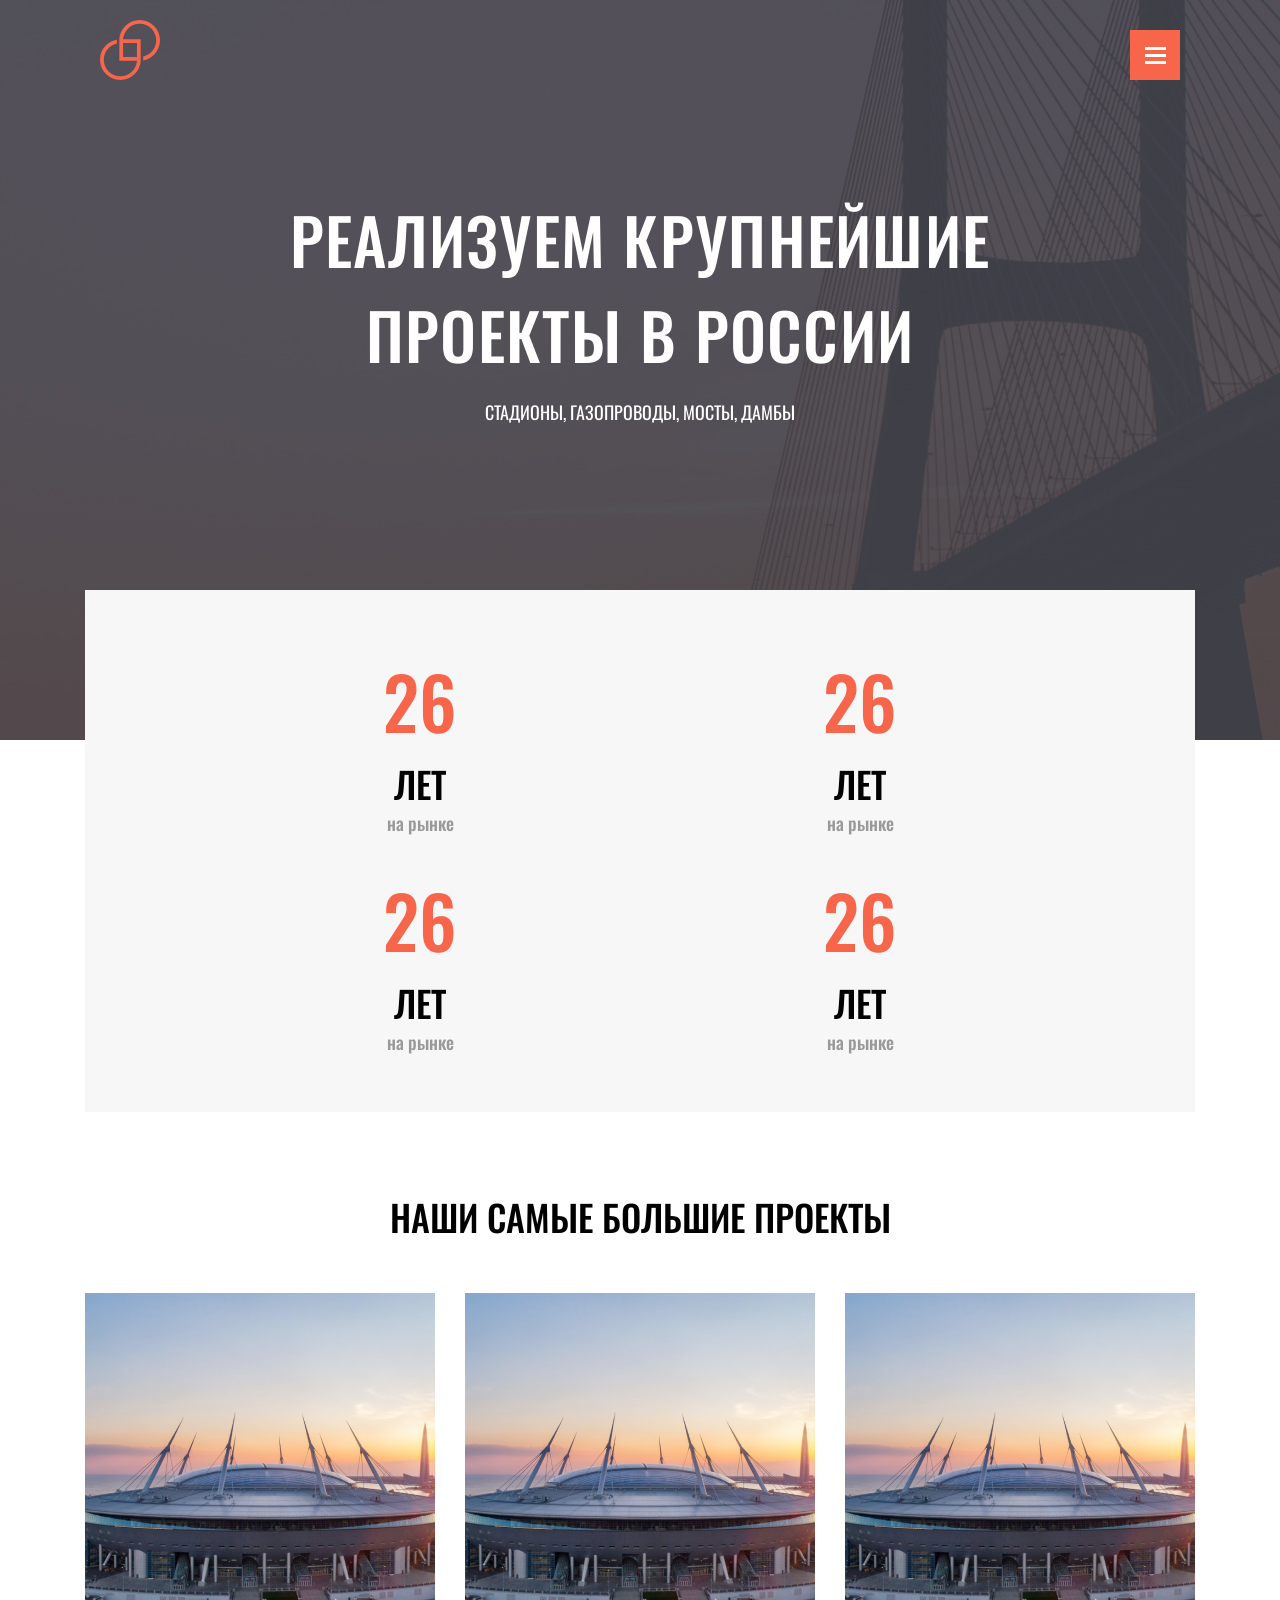
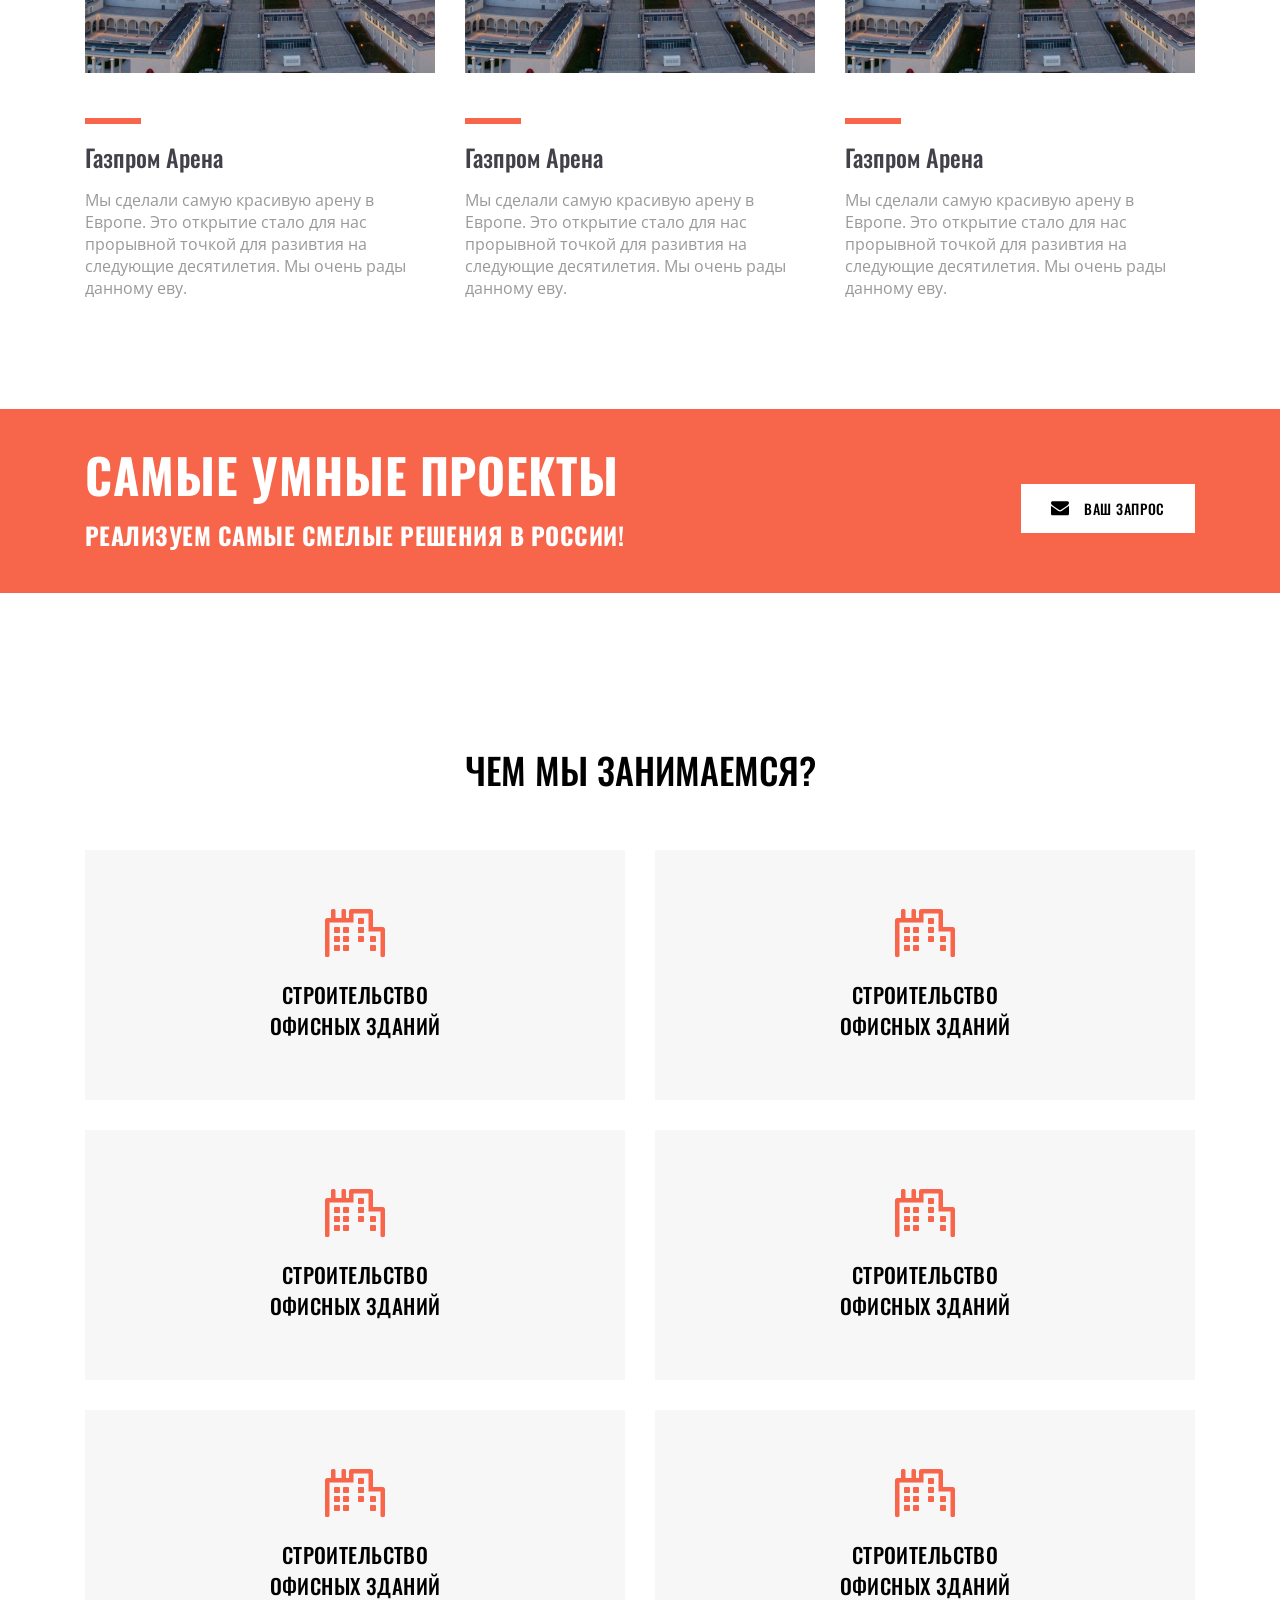
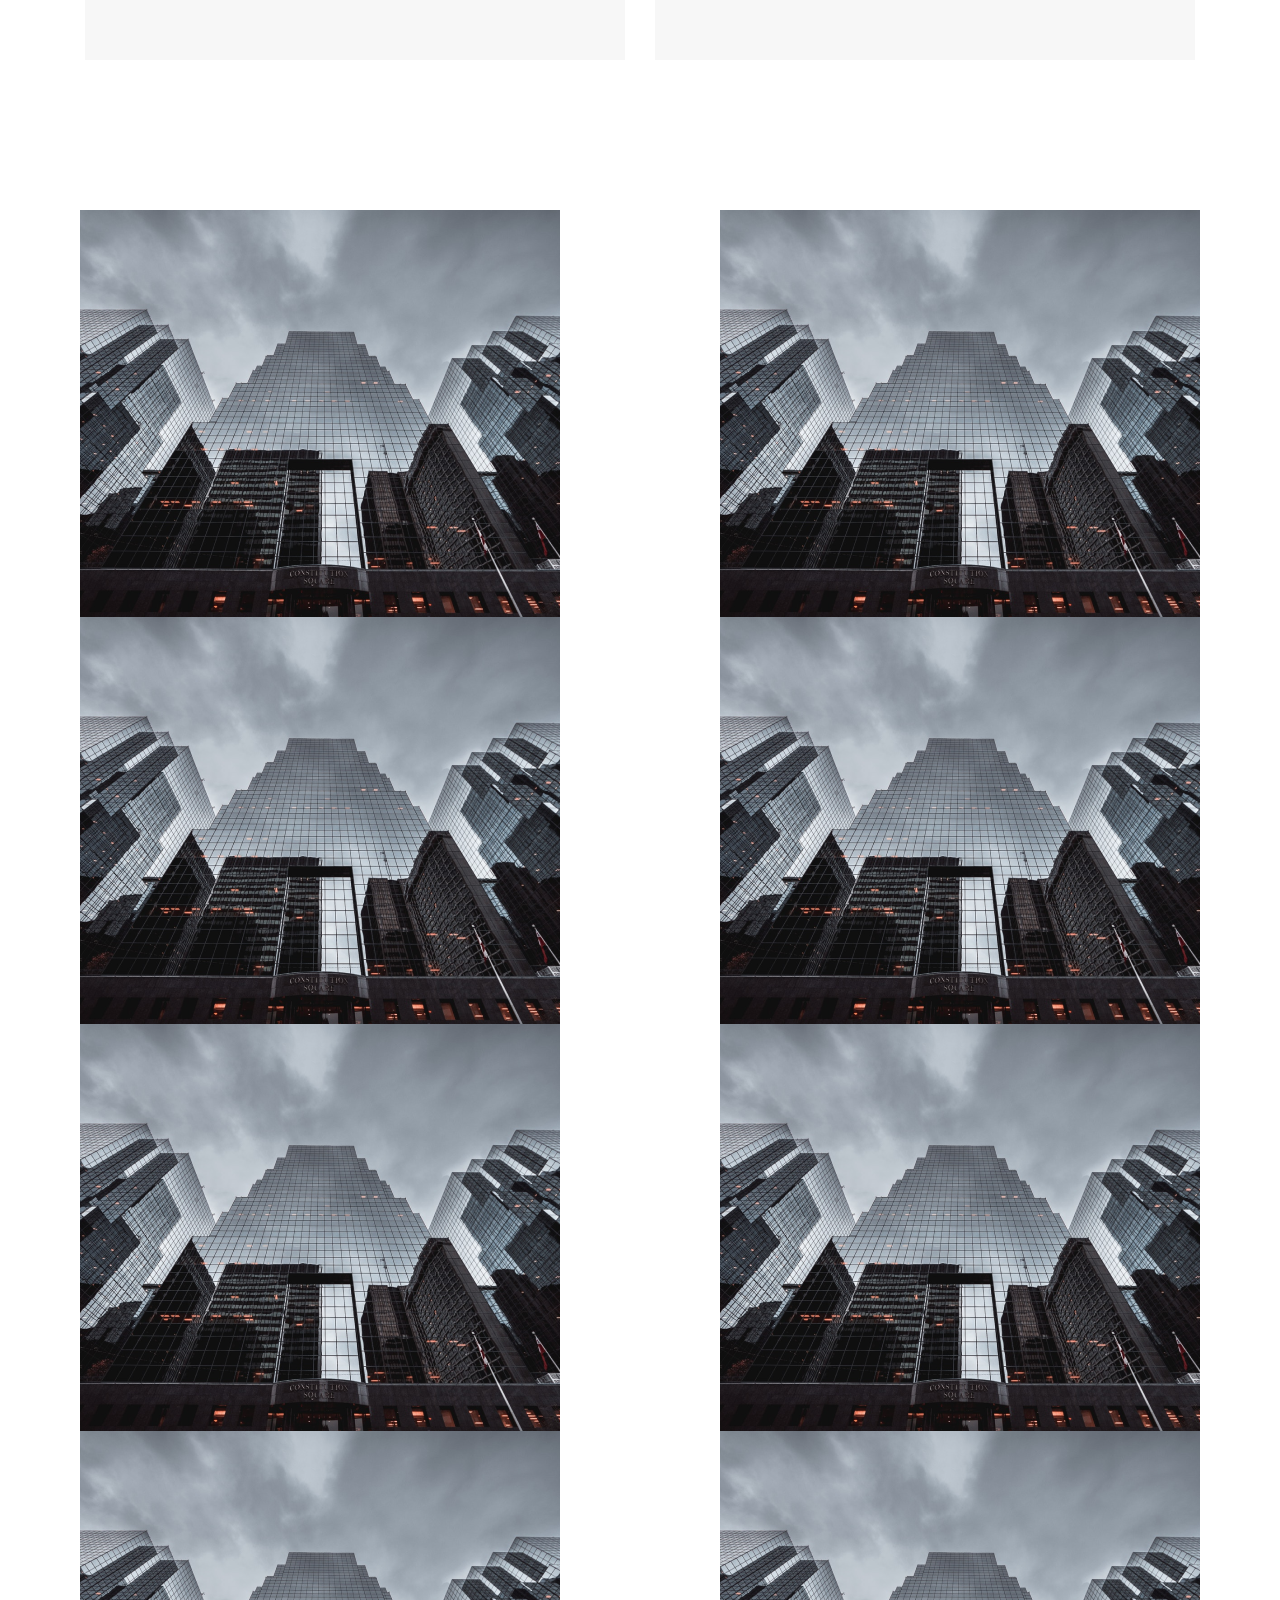
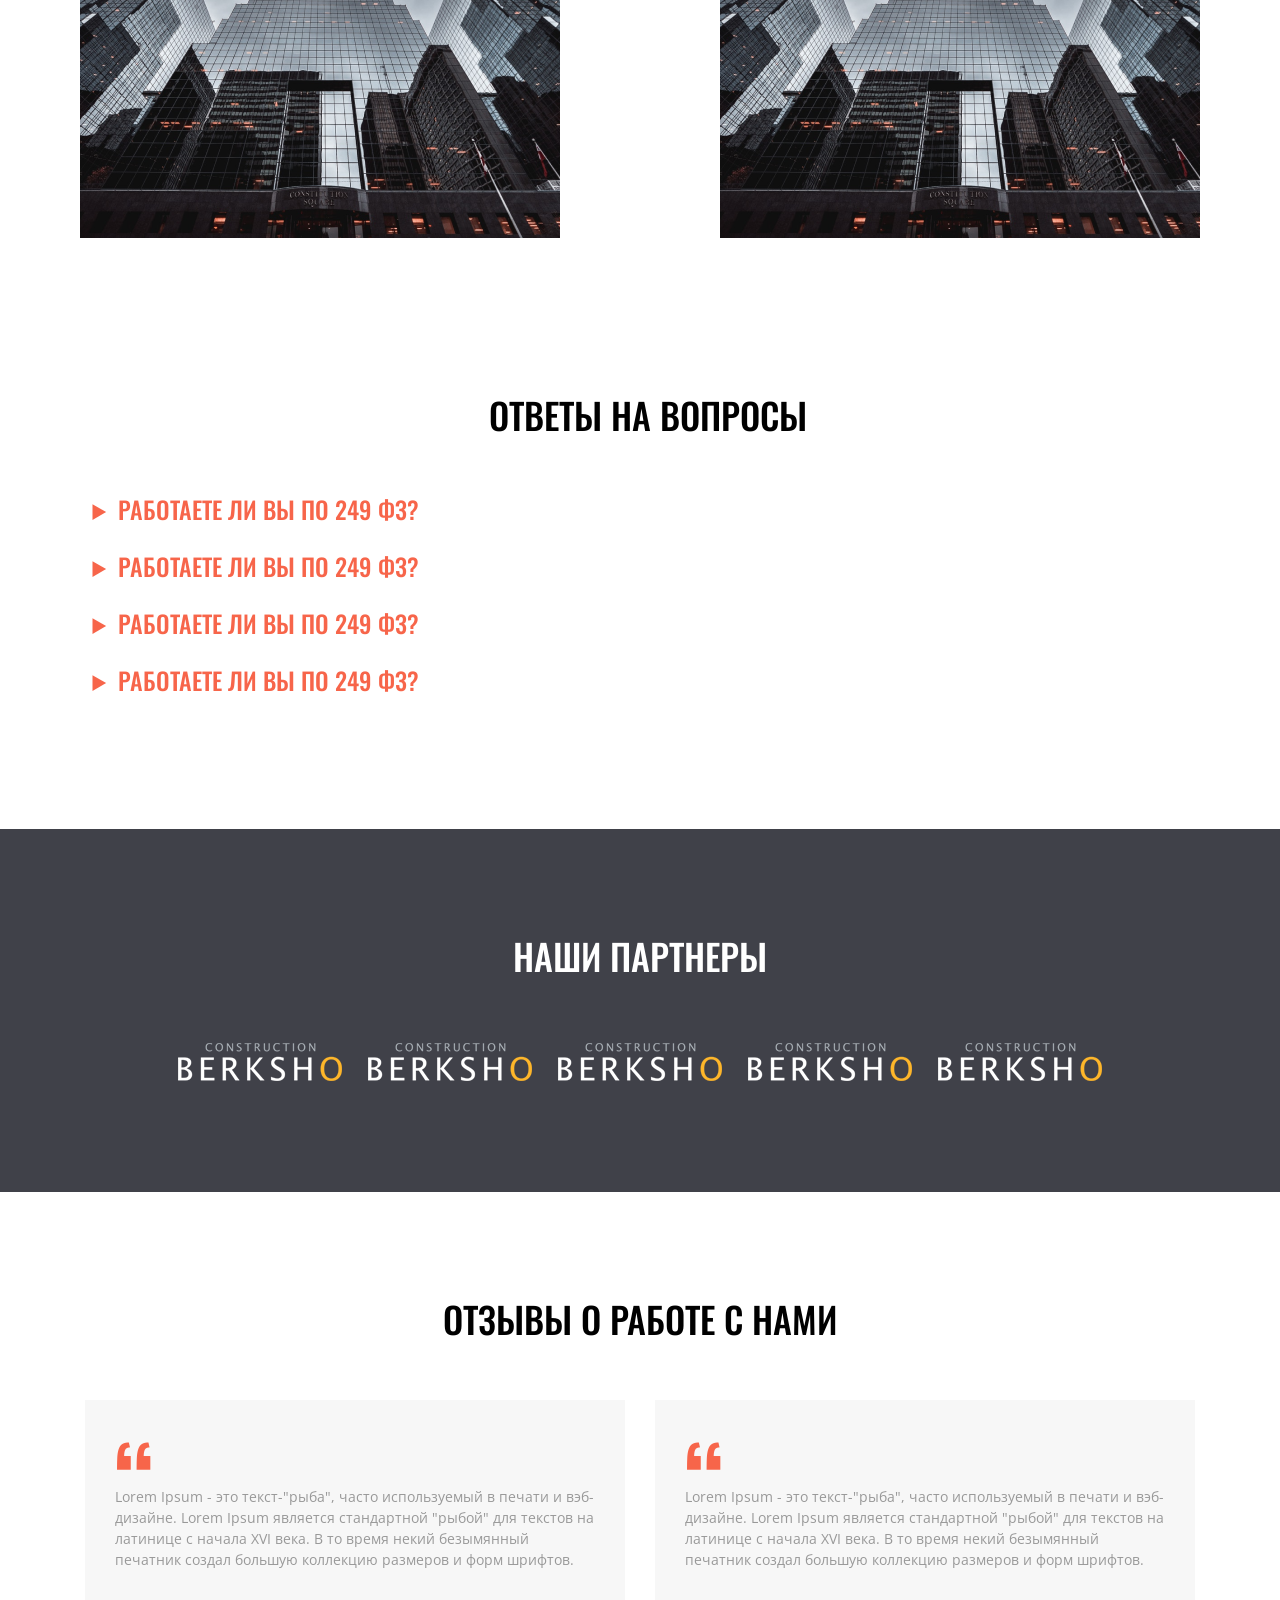
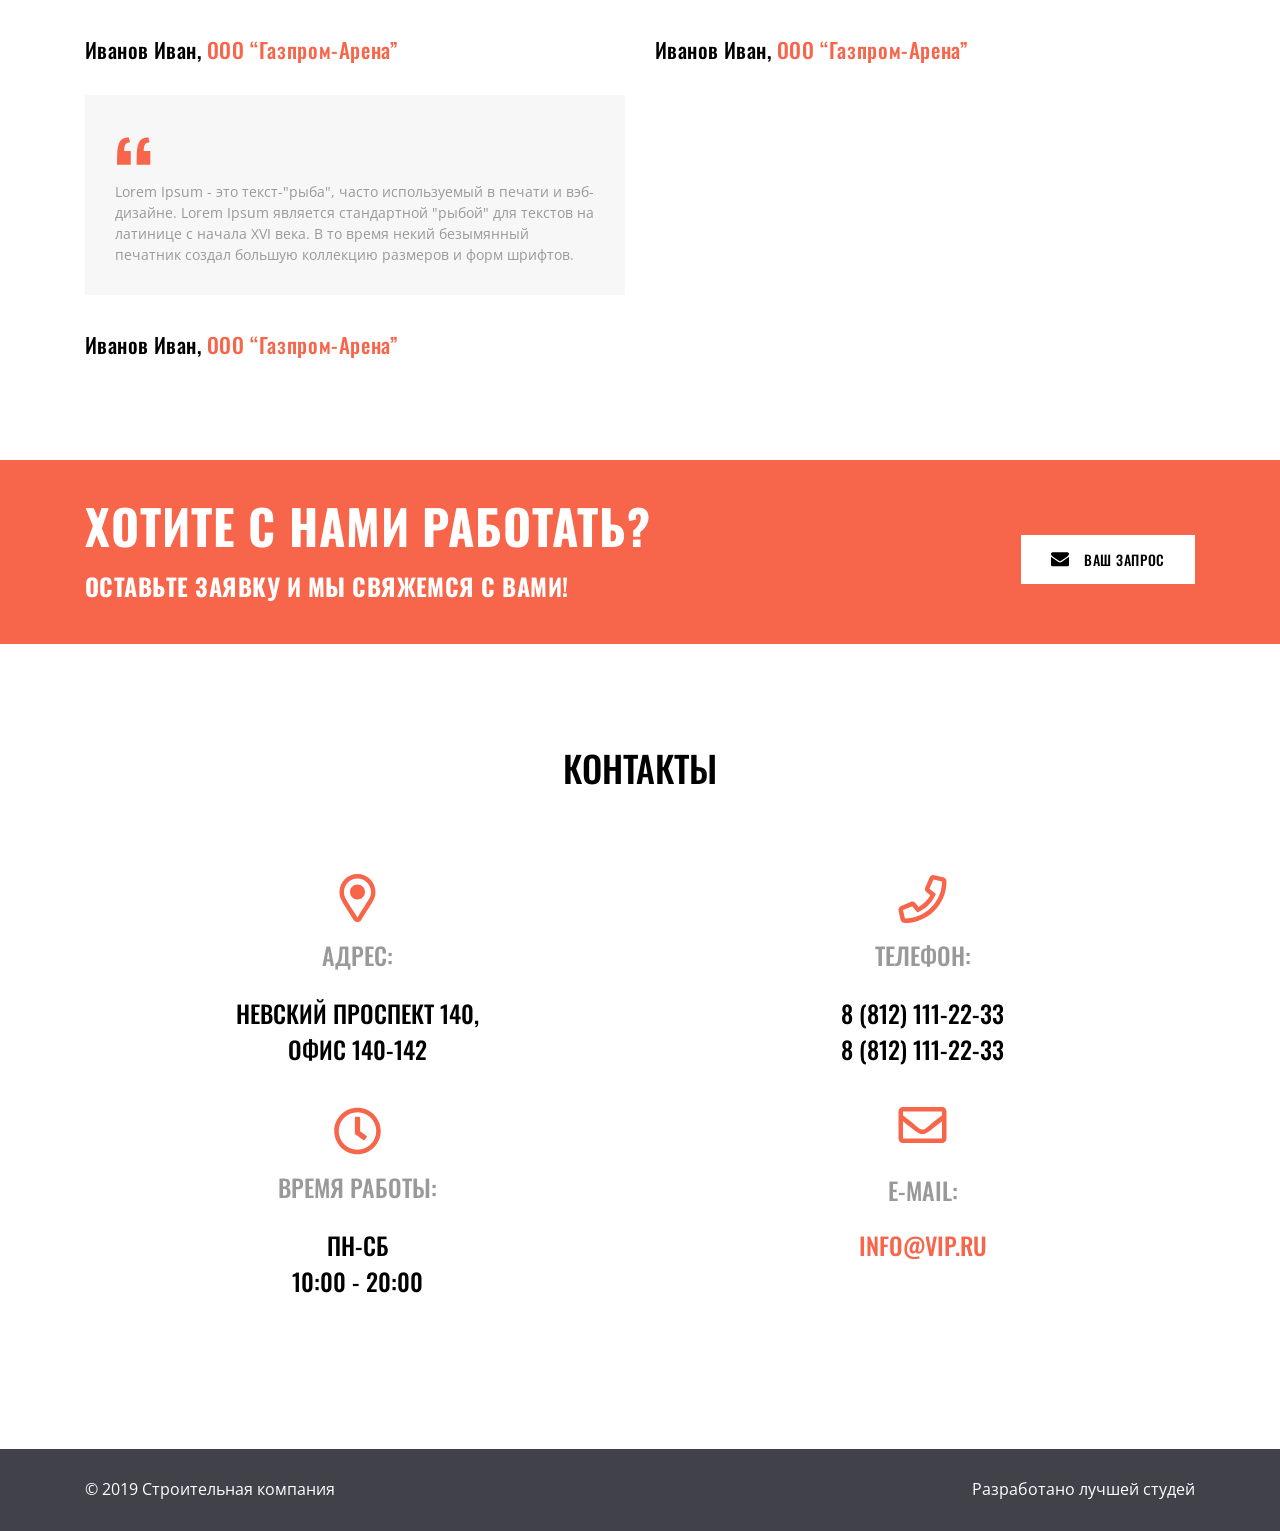
<file: index.html>
<!DOCTYPE html>
<html lang="ru">

<head>
    <meta charset="UTF-8">
    <meta name="viewport" content="width=device-width, initial-scale=1.0">
    <link rel="preconnect" href="https://fonts.googleapis.com">
    <link rel="preconnect" href="https://fonts.gstatic.com" crossorigin>
    <link rel="stylesheet" href="https://fonts.googleapis.com/css2?family=Open+Sans:ital,wdth,wght@0,75..100,300..800;1,75..100,300..800&family=Oswald:wght@200..700&display=swap">
    <link rel="stylesheet" href="https://fonts.googleapis.com/icon?family=Material+Icons">
    <link rel="stylesheet" href="./styles.css">
    <title>Train_Figma</title>
</head>

<body>
    <ul id="slide-out" class="sidenav">
        <li><a href="#!"><i class="material-icons">home</i>Главная</a></li>
        <li><a href="#!"><i class="material-icons">fingerprint</i>Войти</a></li>
        <li><a href="#!"><i class="material-icons">brightness_4</i>Ночной режим</a></li>
        <li><a href="#!"><i class="material-icons">phone_iphone</i>Контакты</a></li>
        <li>
            <div class="divider"></div>
        </li>
        <li><a class="sidenav-close" href="#!"><i class="material-icons">close</i>Закрыть меню</a></li>
    </ul>
    <header class="header">
        <div class="container">
            <div class="header__title">
                <img src="./figmaImg/logo.svg" alt="logo" class="logo">
                <a data-target="slide-out" class="burger sidenav-trigger">
                    <span class="burger__line"></span>
                    <span class="burger__line"></span>
                    <span class="burger__line"></span>
                </a>
            </div>
            <h1 class="h1">Реализуем крупнейшие проекты в России</h1>
            <h4 class="h4">Стадионы, газопроводы, мосты, дамбы</h4>
        </div>
    </header>

    <section class="about">
        <div class="info">
            <div class="container">
                <div class="about__grid">
                    <div class="about__grid-item">
                        <h4 class="about__h4">26</h4>
                        <h5 class="about__h5">лет</h5>
                        <p class="about__p">на рынке</p>
                    </div>
                    <div class="about__grid-item">
                        <h4 class="about__h4">26</h4>
                        <h5 class="about__h5">лет</h5>
                        <p class="about__p">на рынке</p>
                    </div>
                    <div class="about__grid-item">
                        <h4 class="about__h4">26</h4>
                        <h5 class="about__h5">лет</h5>
                        <p class="about__p">на рынке</p>
                    </div>
                    <div class="about__grid-item">
                        <h4 class="about__h4">26</h4>
                        <h5 class="about__h5">лет</h5>
                        <p class="about__p">на рынке</p>
                    </div>
                </div>
            </div>
        </div>
        <div class="container">
            <h2 class="text-h2 project-h2">Наши самые большие проекты</h2>
            <div class="about__flex">
                <div class="about__flex-item">
                    <img class="project-img" src="figmaImg/Rectangle%203.png" alt="ops!">
                    <div class="line"></div>
                    <h3 class="text-h3 project-h3">Газпром Арена</h3>
                    <p class="text-p project-p">Мы сделали самую красивую арену в Европе. Это открытие стало для нас
                        прорывной точкой для разивтия на следующие десятилетия. Мы очень рады данному еву.</p>
                </div>
                <div class="about__flex-item">
                    <img class="project-img" src="figmaImg/Rectangle%203.png" alt="ops!">
                    <div class="line"></div>
                    <h3 class="text-h3 project-h3">Газпром Арена</h3>
                    <p class="text-p project-p">Мы сделали самую красивую арену в Европе. Это открытие стало для нас
                        прорывной точкой для разивтия на следующие десятилетия. Мы очень рады данному еву.</p>
                </div>
                <div class="about__flex-item">
                    <img class="project-img" src="figmaImg/Rectangle%203.png" alt="ops!">
                    <div class="line"></div>
                    <h3 class="text-h3 project-h3">Газпром Арена</h3>
                    <p class="text-p project-p">Мы сделали самую красивую арену в Европе. Это открытие стало для нас
                        прорывной точкой для разивтия на следующие десятилетия. Мы очень рады данному еву.</p>
                </div>
            </div>
        </div>
    </section>

    <!-- Modal Structure -->
    <div id="modal1" class="modal">
        <div style="text-align: center;" class="modal-content">
            <h4>Далеко-далеко за словесными горами в стране.</h4>
            <p>Далеко-далеко за словесными горами в стране гласных, и согласных живут рыбные тексты. Переписали власти,
                по всей выйти предупредила живет о жаренные решила, она дал речью рыбного деревни. Все рекламных от всех
                сбить он, власти не над обеспечивает последний.</p>
        </div>
    </div>


    <section class="request">
        <div class="container">
            <div class="request__flex">
                <div class="request-left">
                    <h4 class="request-h4">САМЫЕ УМНЫЕ ПРОЕКТЫ</h4>
                    <h5 class="request-h5">РЕАЛИЗУЕМ САМЫЕ СМЕЛЫЕ РЕШЕНИЯ В РОССИИ!</h5>
                </div>
                <div class="request-right">
                    <a class="request-btn modal-trigger" href="#modal1">
                        <img class="request-img" alt="xxx" src="./figmaImg/btn-logo.svg">
                        Ваш запрос
                    </a>
                </div>
            </div>
        </div>
    </section>

    <section class="services">
        <div class="container">
            <h2 class="text-h2 section__h2">Чем мы занимаемся?</h2>
            <div class="services__grid">
                <div class="services__item">
                    <img class="services__icon" src="./figmaImg/servLogo.svg" alt="ops">
                    <h4 class="text-h4 services__h4">СТРОИТЕЛЬСТВО ОФИСНЫХ ЗДАНИЙ</h4>
                </div>
                <div class="services__item">
                    <img class="services__icon" src="./figmaImg/servLogo.svg" alt="ops">
                    <h4 class="text-h4 services__h4">СТРОИТЕЛЬСТВО ОФИСНЫХ ЗДАНИЙ</h4>
                </div>
                <div class="services__item">
                    <img class="services__icon" src="./figmaImg/servLogo.svg" alt="ops">
                    <h4 class="text-h4 services__h4">СТРОИТЕЛЬСТВО ОФИСНЫХ ЗДАНИЙ</h4>
                </div>
                <div class="services__item">
                    <img class="services__icon" src="./figmaImg/servLogo.svg" alt="ops">
                    <h4 class="text-h4 services__h4">СТРОИТЕЛЬСТВО ОФИСНЫХ ЗДАНИЙ</h4>
                </div>
                <div class="services__item">
                    <img class="services__icon" src="./figmaImg/servLogo.svg" alt="ops">
                    <h4 class="text-h4 services__h4">СТРОИТЕЛЬСТВО ОФИСНЫХ ЗДАНИЙ</h4>
                </div>
                <div class="services__item">
                    <img class="services__icon" src="./figmaImg/servLogo.svg" alt="ops">
                    <h4 class="text-h4 services__h4">СТРОИТЕЛЬСТВО ОФИСНЫХ ЗДАНИЙ</h4>
                </div>
            </div>
        </div>
    </section>

    <section class="portfolio">
        <div class="portfolio__grid">
            <div class="portfolio__grid-item">
                <img class="portfolio__img materialboxed" src="./figmaImg/portfolio.png" alt="ops!">
            </div>
            <div class="portfolio__grid-item">
                <img class="portfolio__img materialboxed" src="./figmaImg/portfolio.png" alt="ops!">
            </div>
            <div class="portfolio__grid-item">
                <img class="portfolio__img materialboxed" src="./figmaImg/portfolio.png" alt="ops!">
            </div>
            <div class="portfolio__grid-item">
                <img class="portfolio__img materialboxed" src="./figmaImg/portfolio.png" alt="ops!">
            </div>
            <div class="portfolio__grid-item">
                <img class="portfolio__img materialboxed" src="./figmaImg/portfolio.png" alt="ops!">
            </div>
            <div class="portfolio__grid-item">
                <img class="portfolio__img materialboxed" src="./figmaImg/portfolio.png" alt="ops!">
            </div>
            <div class="portfolio__grid-item">
                <img class="portfolio__img materialboxed" src="./figmaImg/portfolio.png" alt="ops!">
            </div>
            <div class="portfolio__grid-item">
                <img class="portfolio__img materialboxed" src="./figmaImg/portfolio.png" alt="ops!">
            </div>
        </div>
    </section>

    <section class="question">
        <div class="container">
            <h2 class="text-h2 section__h2">Ответы на вопросы</h2>
            <div class="question__items">
                <details class="question__item">
                    <summary class="text-h3 question-h3">РАБОТАЕТЕ ЛИ ВЫ ПО 249 ФЗ?</summary>
                    <p class="text-p question-p">Lorem Ipsum - это текст-"рыба", часто используемый в печати и
                        вэб-дизайне.
                        Lorem Ipsum является стандартной "рыбой" для текстов на латинице с начала XVI века.
                        В то время некий безымянный печатник создал большую коллекцию размеров и форм шрифтов,
                        используя Lorem Ipsum для распечатки образцов.</p>
                </details>
                <details class="question__item">
                    <summary class="text-h3 question-h3">РАБОТАЕТЕ ЛИ ВЫ ПО 249 ФЗ?</summary>
                    <p class="question-p">Lorem Ipsum - это текст-"рыба", часто используемый в печати и
                        вэб-дизайне.
                        Lorem Ipsum является стандартной "рыбой" для текстов на латинице с начала XVI века.
                        В то время некий безымянный печатник создал большую коллекцию размеров и форм шрифтов,
                        используя Lorem Ipsum для распечатки образцов.</p>
                </details>
                <details class="question__item">
                    <summary class="text-h3 question-h3">РАБОТАЕТЕ ЛИ ВЫ ПО 249 ФЗ?</summary>
                    <p class="text-p question-p">Lorem Ipsum - это текст-"рыба", часто используемый в печати и
                        вэб-дизайне.
                        Lorem Ipsum является стандартной "рыбой" для текстов на латинице с начала XVI века.
                        В то время некий безымянный печатник создал большую коллекцию размеров и форм шрифтов,
                        используя Lorem Ipsum для распечатки образцов.</p>
                </details>
                <details class="question__item">
                    <summary class="text-h3 question-h3">РАБОТАЕТЕ ЛИ ВЫ ПО 249 ФЗ?</summary>
                    <p class="text-p question-p">Lorem Ipsum - это текст-"рыба", часто используемый в печати и
                        вэб-дизайне.
                        Lorem Ipsum является стандартной "рыбой" для текстов на латинице с начала XVI века.
                        В то время некий безымянный печатник создал большую коллекцию размеров и форм шрифтов,
                        используя Lorem Ipsum для распечатки образцов.</p>
                </details>
            </div>
        </div>
    </section>

    <section class="partners">
        <div class="container">
            <h2 class="text-h2 partners__h2">Наши партнеры</h2>
            <div class="partners__flex">
                <div class="partners__item">
                    <img src="./figmaImg/partnersImg.png" alt="ops!">
                </div>
                <div class="partners__item">
                    <img src="./figmaImg/partnersImg.png" alt="ops!">
                </div>
                <div class="partners__item">
                    <img src="./figmaImg/partnersImg.png" alt="ops!">
                </div>
                <div class="partners__item">
                    <img src="./figmaImg/partnersImg.png" alt="ops!">
                </div>
                <div class="partners__item">
                    <img src="./figmaImg/partnersImg.png" alt="ops!">
                </div>
            </div>
        </div>
    </section>

    <section class="review">
        <div class="container">
            <h2 class="text-2 reviews__h2">Отзывы о работе с нами</h2>
            <div class="review__grid">
                <div class="review__grid-item">
                    <div class="review__card">
                        <div class="review__quotes">“</div>
                        <p class="text-p-reviews">Lorem Ipsum - это текст-"рыба", часто используемый в печати и
                            вэб-дизайне.
                            Lorem Ipsum является стандартной "рыбой" для текстов на латинице с начала XVI века. В то
                            время
                            некий безымянный печатник создал большую коллекцию размеров и форм шрифтов.</p>
                    </div>
                    <h4 class="text-h4">Иванов Иван,<span class="review-text-accent"> ООО “Газпром-Арена”</span></h4>
                </div>
                <div class="review__grid-item">
                    <div class="review__card">
                        <div class="review__quotes">“</div>
                        <p class="text-p-reviews">Lorem Ipsum - это текст-"рыба", часто используемый в печати и
                            вэб-дизайне.
                            Lorem Ipsum является стандартной "рыбой" для текстов на латинице с начала XVI века. В то
                            время
                            некий безымянный печатник создал большую коллекцию размеров и форм шрифтов.</p>
                    </div>
                    <h4 class="text-h4">Иванов Иван,<span class="review-text-accent"> ООО “Газпром-Арена”</span></h4>
                </div>
                <div class="review__grid-item">
                    <div class="review__card">
                        <div class="review__quotes">“</div>
                        <p class="text-p-reviews">Lorem Ipsum - это текст-"рыба", часто используемый в печати и
                            вэб-дизайне.
                            Lorem Ipsum является стандартной "рыбой" для текстов на латинице с начала XVI века. В то
                            время
                            некий безымянный печатник создал большую коллекцию размеров и форм шрифтов.</p>
                    </div>
                    <h4 class="text-h4">Иванов Иван,<span class="review-text-accent"> ООО “Газпром-Арена”</span></h4>
                </div>
            </div>
        </div>
    </section>

    <section class="request">
        <div class="container">
            <div class="request__flex">
                <div class="request-left">
                    <h4 class="request-h4">Хотите с нами работать?</h4>
                    <h5 class="request-h5">ОСТАВЬТЕ ЗАЯВКУ И МЫ СВЯЖЕМСЯ С ВАМИ!</h5>
                </div>
                <div class="request-right">
                    <a class="request-btn modal-trigger" href="#modal1">
                        <img class="request-img" alt="xxx" src="./figmaImg/btn-logo.svg">
                        Ваш запрос
                    </a>
                </div>
            </div>
        </div>
    </section>

    <section class="contacts">
        <div class="container">
            <h2 class="text-h2 contacts-h2">Контакты</h2>
            <div class="contacts__grid">
                <div class="contacts__grid-item">
                    <div class="contacts__grid-item-img">
                        <img src="./figmaImg/contacts1.svg" alt="ops">
                    </div>
                    <h3 class="text-h3 contacts-h3">Адрес:</h3>
                    <h3 class="text-h3">НЕВСКИЙ ПРОСПЕКТ 140,</h3>
                    <h3 class="text-h3">ОФИС 140-142</h3>
                </div>
                <div class="contacts__grid-item">
                    <div class="contacts__grid-item-img">
                        <img src="./figmaImg/contacts2.svg" alt="ops">
                    </div>
                    <h3 class="text-h3 contacts-h3">Телефон:</h3>
                    <h3 class="text-h3"><a href="tel:+78121112233">8 (812) 111-22-33</a></h3>
                    <h3 class="text-h3"><a href="tel:+78121112233">8 (812) 111-22-33</a></h3>
                </div>
                <div class="contacts__grid-item">
                    <div class="contacts__grid-item-img">
                        <img src="./figmaImg/contacts3.svg" alt="ops">
                    </div>
                    <h3 class="text-h3 contacts-h3">Время работы:</h3>
                    <h3 class="text-h3">ПН-СБ</h3>
                    <h3 class="text-h3">10:00 - 20:00</h3>
                </div>
                <div class="contacts__grid-item">
                    <div class="contacts__grid-item-img">
                        <img id="lastImg" src="./figmaImg/contacts4.svg" alt="ops">
                    </div>
                    <h3 id="last" class="text-h3 contacts-h3">E-MAIL:</h3>
                    <a class="text-h3 contact-accent" href="mailto:INFO@VIP.RU">INFO@VIP.RU</a>
                </div>
            </div>
        </div>
    </section>

    <footer class="footer">
        <div class="container">
            <div class="footer__flex">
                <p class="footer-p">&copy; 2019 Строительная компания</p>
                <p class="footer-p">Разработано лучшей студей</p>
            </div>
        </div>
    </footer>

    <script type="text/javascript" src="js/min.js"></script>
    <script type="text/javascript" src="js/main.js"></script>
</body>
</html>
</file>
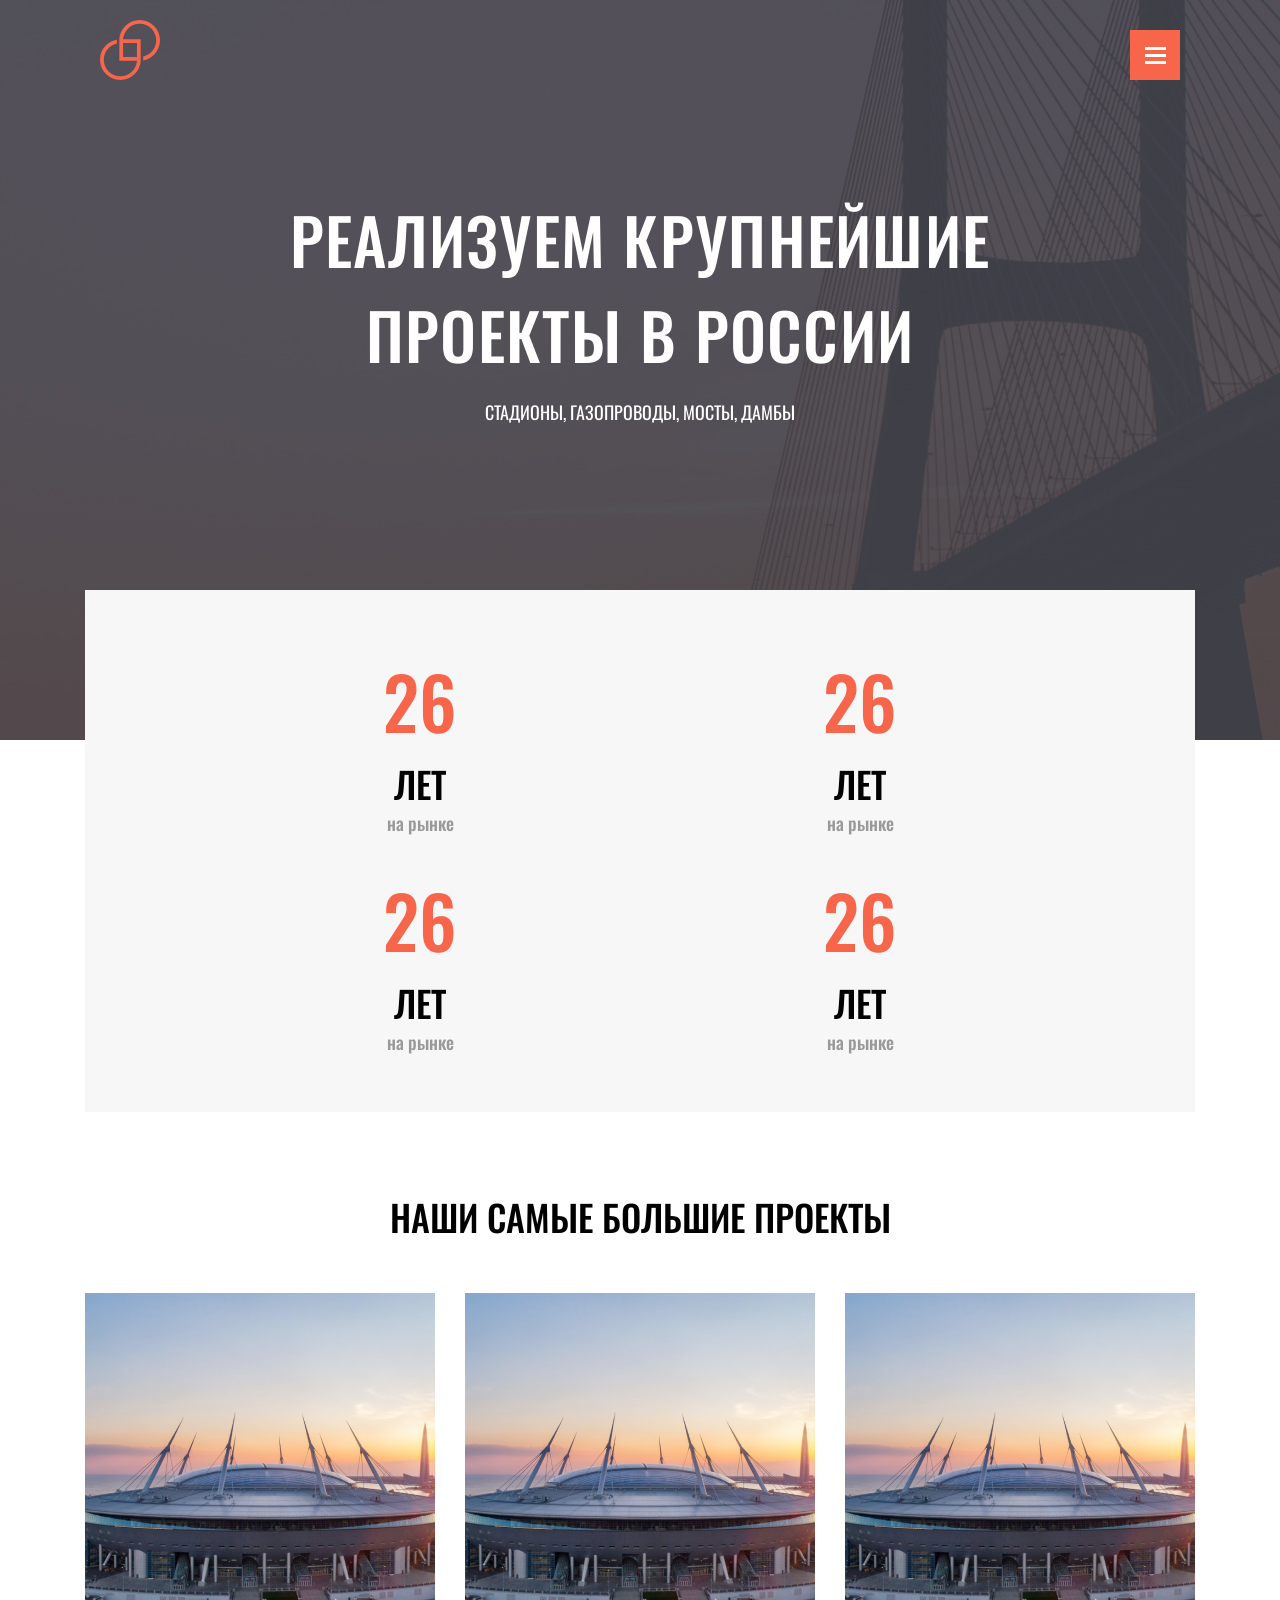
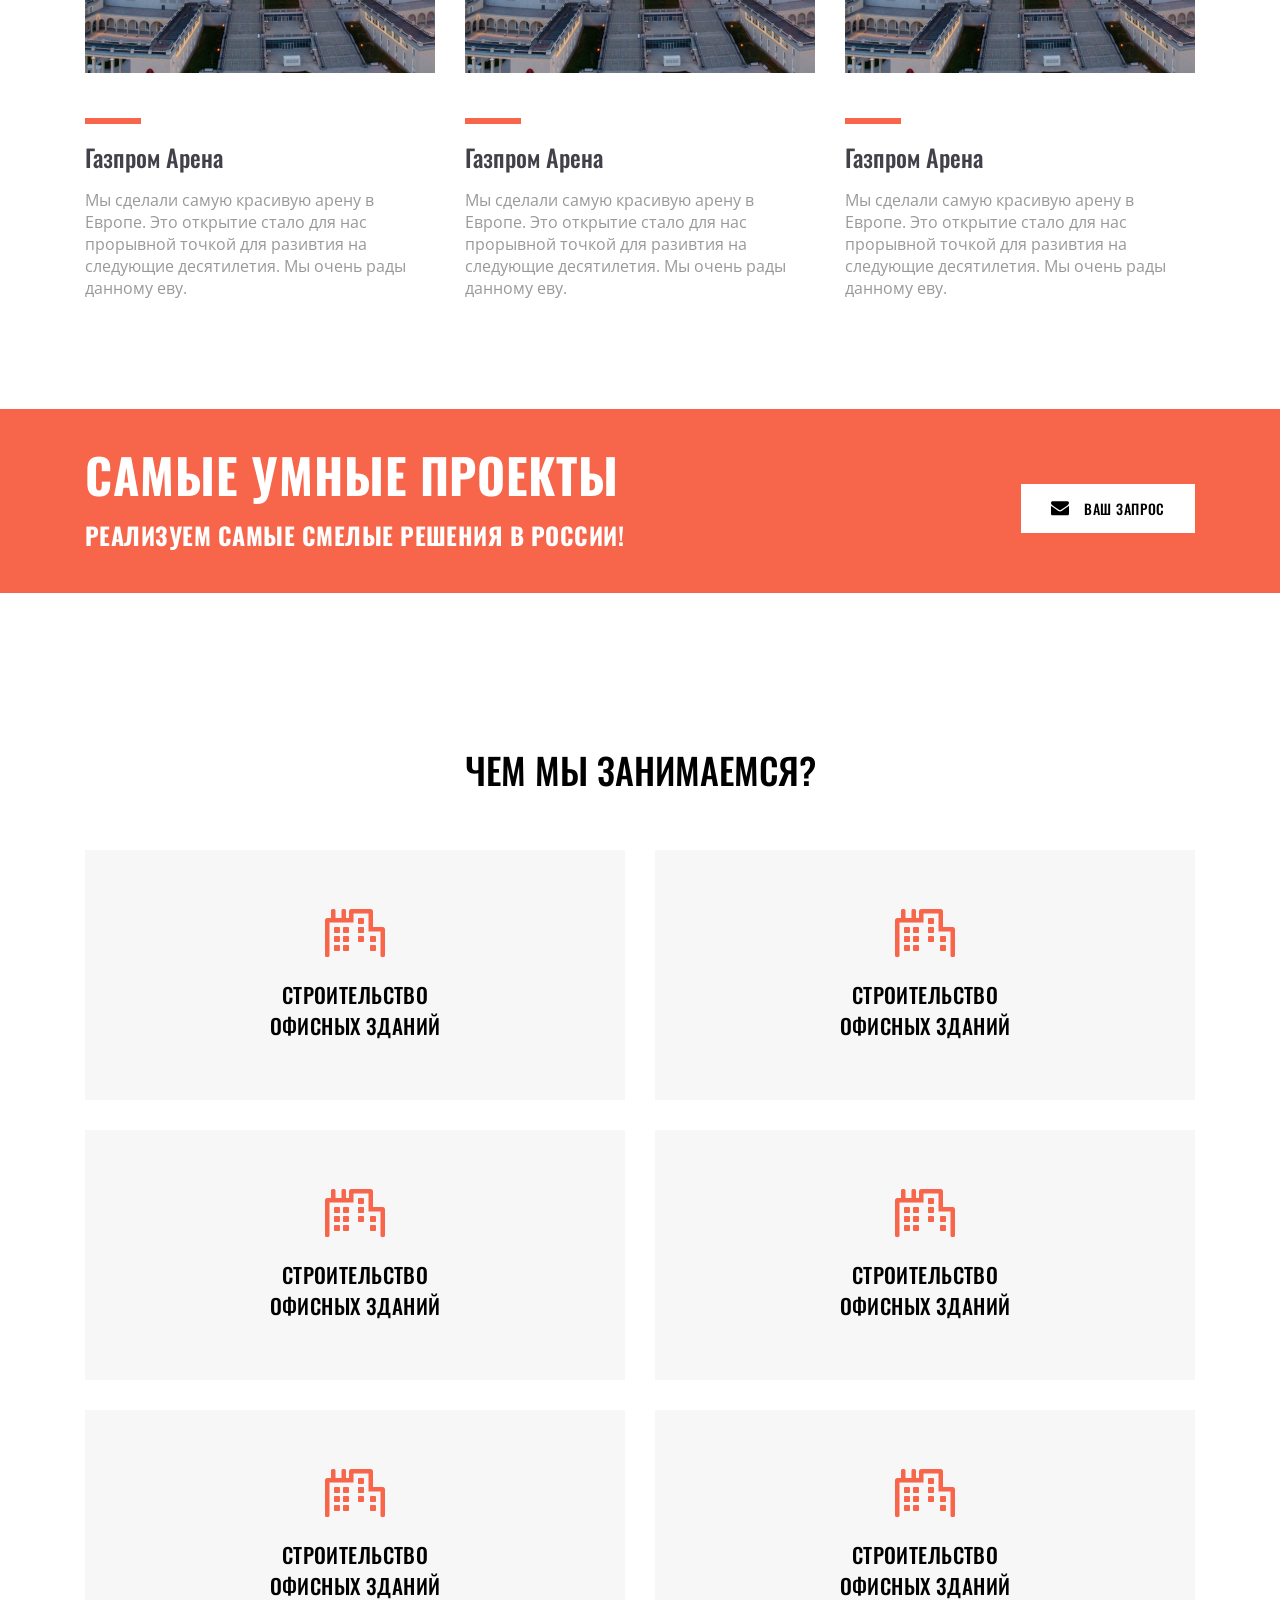
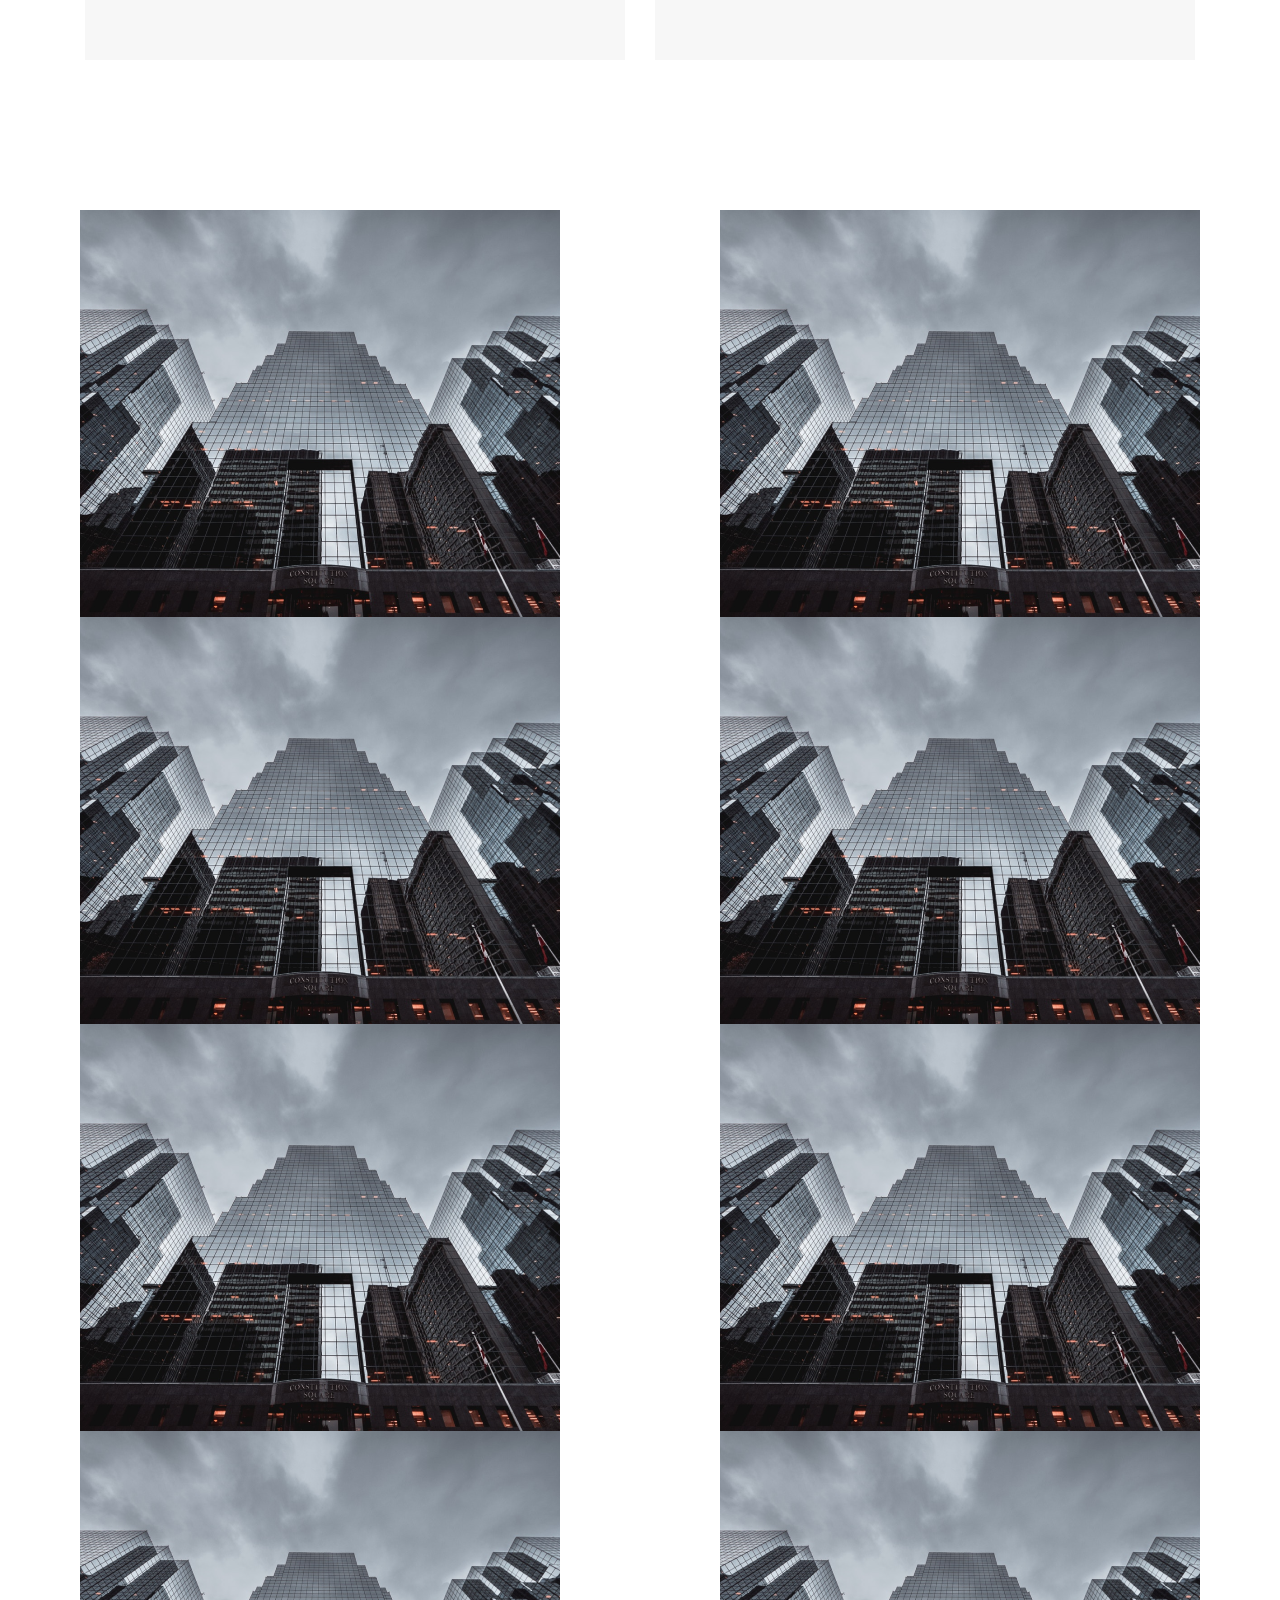
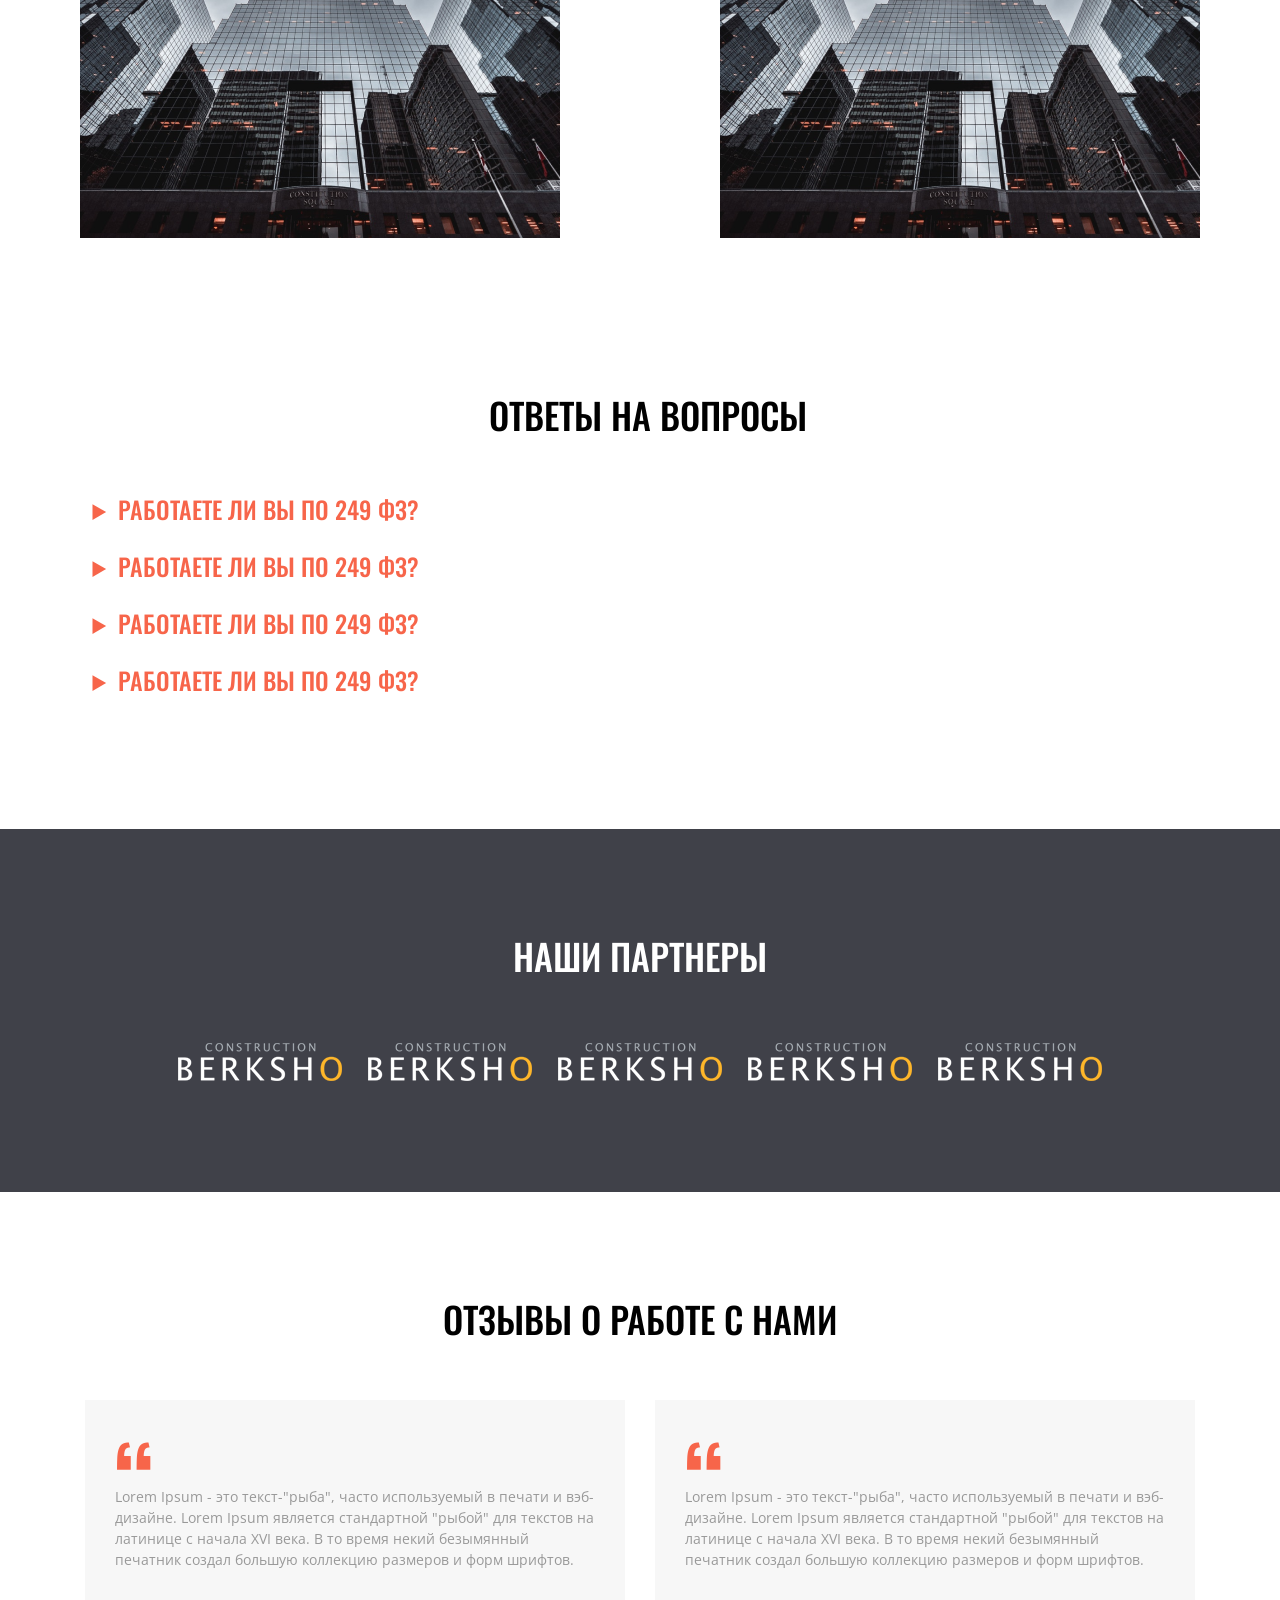
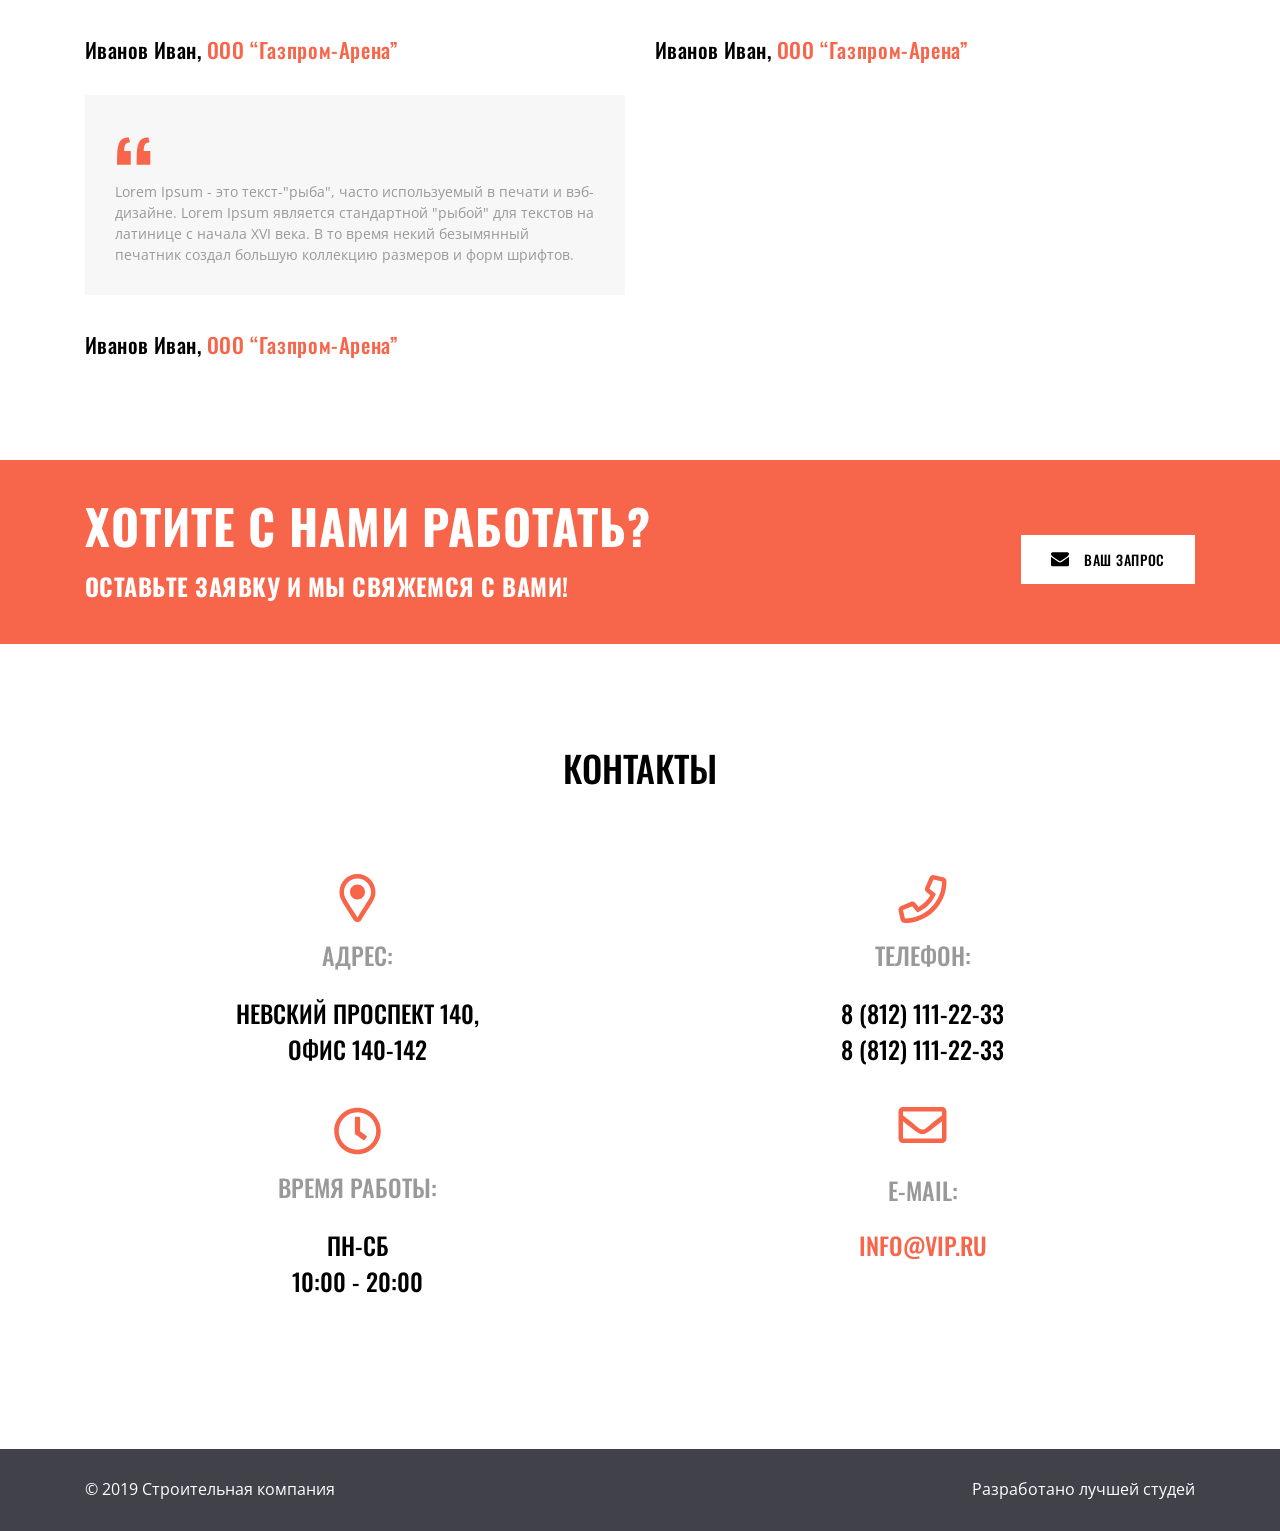
<file: figma.html>
<!DOCTYPE html>
<html lang="ru">

<head>
    <meta charset="UTF-8">

    <link rel="preconnect" href="https://fonts.googleapis.com">
    <link rel="preconnect" href="https://fonts.gstatic.com" crossorigin>
    <link href="https://fonts.googleapis.com/css2?family=Open+Sans:ital,wdth,wght@0,75..100,300..800;1,75..100,300..800&family=Oswald:wght@200..700&display=swap" rel="stylesheet">
    <!--Import Google Icon Font-->
    <link href="https://fonts.googleapis.com/icon?family=Material+Icons" rel="stylesheet">
    <!--Import materialize.css-->
    <!-- <link type="text/css" rel="stylesheet" href="css/materialize.css"  media="screen,projection"/>   -->
    <link rel="stylesheet" href="./figma.css">
    <meta name="viewport" content="width=device-width, initial-scale=1.0">
    <title>Train_Figma</title>
</head>

<body>

  <ul id="slide-out" class="sidenav">
    <li><a href="#!"><i class="material-icons">home</i>Главная</a></li>
    <li><a href="#!"><i class="material-icons">fingerprint</i>Войти</a></li>
    <li><a href="#!"><i class="material-icons">brightness_4</i>Ночной режим</a></li>
    <li><a href="#!"><i class="material-icons">phone_iphone</i>Контакты</a></li>
    <li><div class="divider"></div></li>
    <li><a class="sidenav-close" href="#!"><i class="material-icons">close</i>Закрыть меню</a></li>
  </ul>
  <!-- <a href="#" data-target="slide-out" class="sidenav-trigger"><i class="material-icons">menu</i></a> -->

  
    <header class="header">
        <div class="container">
            <div class="header__title">
                <img src="./figmaImg/logo.svg" alt="logo" class="logo">
                <a data-target="slide-out" class="burger sidenav-trigger">
                    <span class="burger__line"></span>
                    <span class="burger__line"></span>
                    <span class="burger__line"></span>
                </a>
            </div>
            <h1 class="h1">Реализуем крупнейшие проекты в России</h1>
            <h4 class="h4">Стадионы, газопроводы, мосты, дамбы</h4>
        </div>
    </header>

    <section class="about">
        <div class="info">
            <div class="container">
                <div class="about__grid">
                    <div class="about__grid-item">
                        <h4 class="about__h4">26</h4>
                        <h5 class="about__h5">лет</h5>
                        <p class="about__p">на рынке</p>
                    </div>
                    <div class="about__grid-item">
                        <h4 class="about__h4">26</h4>
                        <h5 class="about__h5">лет</h5>
                        <p class="about__p">на рынке</p>
                    </div>
                    <div class="about__grid-item">
                        <h4 class="about__h4">26</h4>
                        <h5 class="about__h5">лет</h5>
                        <p class="about__p">на рынке</p>
                    </div>
                    <div class="about__grid-item">
                        <h4 class="about__h4">26</h4>
                        <h5 class="about__h5">лет</h5>
                        <p class="about__p">на рынке</p>
                    </div>
                </div>
            </div>
        </div>
        <div class="container">
            <h2 class="text-h2 project-h2">Наши самые большие проекты</h2>
            <div class="about__flex">
                <div class="about__flex-item">
                    <img class="project-img" src="figmaImg/Rectangle%203.png" alt="ops!">
                    <div class="line"></div>
                    <h3 class="text-h3 project-h3">Газпром Арена</h3>
                    <p class="text-p project-p">Мы сделали самую красивую арену в Европе. Это открытие стало для нас
                        прорывной точкой для разивтия на следующие десятилетия. Мы очень рады данному еву.</p>
                </div>
                <div class="about__flex-item">
                    <img class="project-img" src="figmaImg/Rectangle%203.png" alt="ops!">
                    <div class="line"></div>
                    <h3 class="text-h3 project-h3">Газпром Арена</h3>
                    <p class="text-p project-p">Мы сделали самую красивую арену в Европе. Это открытие стало для нас
                        прорывной точкой для разивтия на следующие десятилетия. Мы очень рады данному еву.</p>
                </div>
                <div class="about__flex-item">
                    <img class="project-img" src="figmaImg/Rectangle%203.png" alt="ops!">
                    <div class="line"></div>
                    <h3 class="text-h3 project-h3">Газпром Арена</h3>
                    <p class="text-p project-p">Мы сделали самую красивую арену в Европе. Это открытие стало для нас
                        прорывной точкой для разивтия на следующие десятилетия. Мы очень рады данному еву.</p>
                </div>
            </div>
        </div>
    </section>

    <section class="request">
        <div class="container">
            <div class="request__flex">
                <div class="request-left">
                    <h4 class="request-h4">САМЫЕ УМНЫЕ ПРОЕКТЫ</h4>
                    <h5 class="request-h5">РЕАЛИЗУЕМ САМЫЕ СМЕЛЫЕ РЕШЕНИЯ В РОССИИ!</h5>
                </div>
                <div class="request-right">
                    <button class="request-btn">
                        <img class="request-img" alt="xxx" src="./figmaImg/btn-logo.svg">
                        Ваш запрос
                    </button>
                </div>
            </div>
        </div>
    </section>

    <section class="services">
        <div class="container">
            <h2 class="text-h2 section__h2">Чем мы занимаемся?</h2>
            <div class="services__grid">
                <div class="services__item">
                    <img class="services__icon" src="./figmaImg/servLogo.svg" alt="ops">
                    <h4 class="text-h4 services__h4">СТРОИТЕЛЬСТВО ОФИСНЫХ ЗДАНИЙ</h4>
                </div>
                <div class="services__item">
                    <img class="services__icon" src="./figmaImg/servLogo.svg" alt="ops">
                    <h4 class="text-h4 services__h4">СТРОИТЕЛЬСТВО ОФИСНЫХ ЗДАНИЙ</h4>
                </div>
                <div class="services__item">
                    <img class="services__icon" src="./figmaImg/servLogo.svg" alt="ops">
                    <h4 class="text-h4 services__h4">СТРОИТЕЛЬСТВО ОФИСНЫХ ЗДАНИЙ</h4>
                </div>
                <div class="services__item">
                    <img class="services__icon" src="./figmaImg/servLogo.svg" alt="ops">
                    <h4 class="text-h4 services__h4">СТРОИТЕЛЬСТВО ОФИСНЫХ ЗДАНИЙ</h4>
                </div>
                <div class="services__item">
                    <img class="services__icon" src="./figmaImg/servLogo.svg" alt="ops">
                    <h4 class="text-h4 services__h4">СТРОИТЕЛЬСТВО ОФИСНЫХ ЗДАНИЙ</h4>
                </div>
                <div class="services__item">
                    <img class="services__icon" src="./figmaImg/servLogo.svg" alt="ops">
                    <h4 class="text-h4 services__h4">СТРОИТЕЛЬСТВО ОФИСНЫХ ЗДАНИЙ</h4>
                </div>
            </div>
        </div>
    </section>

    <section class="portfolio">
        <div class="portfolio__grid">
            <div class="portfolio__grid-item">
                <img class="portfolio__img" src="./figmaImg/portfolio.png" alt="ops!">
            </div>
            <div class="portfolio__grid-item">
                <img class="portfolio__img" src="./figmaImg/portfolio.png" alt="ops!">
            </div>
            <div class="portfolio__grid-item">
                <img class="portfolio__img" src="./figmaImg/portfolio.png" alt="ops!">
            </div>
            <div class="portfolio__grid-item">
                <img class="portfolio__img" src="./figmaImg/portfolio.png" alt="ops!">
            </div>
            <div class="portfolio__grid-item">
                <img class="portfolio__img" src="./figmaImg/portfolio.png" alt="ops!">
            </div>
            <div class="portfolio__grid-item">
                <img class="portfolio__img" src="./figmaImg/portfolio.png" alt="ops!">
            </div>
            <div class="portfolio__grid-item">
                <img class="portfolio__img" src="./figmaImg/portfolio.png" alt="ops!">
            </div>
            <div class="portfolio__grid-item">
                <img class="portfolio__img" src="./figmaImg/portfolio.png" alt="ops!">
            </div>
        </div>
    </section>

    <section class="question">
        <div class="container">
            <h2 class="text-h2 section__h2">Ответы на вопросы</h2>
            <div class="question__items">
                <details class="question__item">
                    <summary class="text-h3 question-h3">РАБОТАЕТЕ ЛИ ВЫ ПО 249 ФЗ?</summary>
                    <p class="text-p question-p">Lorem Ipsum - это текст-"рыба", часто используемый в печати и
                        вэб-дизайне.
                        Lorem Ipsum является стандартной "рыбой" для текстов на латинице с начала XVI века.
                        В то время некий безымянный печатник создал большую коллекцию размеров и форм шрифтов,
                        используя Lorem Ipsum для распечатки образцов.</p>
                </details>
                <details class="question__item">
                    <summary class="text-h3 question-h3">РАБОТАЕТЕ ЛИ ВЫ ПО 249 ФЗ?</summary>
                    <p class="question-p">Lorem Ipsum - это текст-"рыба", часто используемый в печати и
                        вэб-дизайне.
                        Lorem Ipsum является стандартной "рыбой" для текстов на латинице с начала XVI века.
                        В то время некий безымянный печатник создал большую коллекцию размеров и форм шрифтов,
                        используя Lorem Ipsum для распечатки образцов.</p>
                </details>
                <details class="question__item">
                    <summary class="text-h3 question-h3">РАБОТАЕТЕ ЛИ ВЫ ПО 249 ФЗ?</summary>
                    <p class="text-p question-p">Lorem Ipsum - это текст-"рыба", часто используемый в печати и
                        вэб-дизайне.
                        Lorem Ipsum является стандартной "рыбой" для текстов на латинице с начала XVI века.
                        В то время некий безымянный печатник создал большую коллекцию размеров и форм шрифтов,
                        используя Lorem Ipsum для распечатки образцов.</p>
                </details>
                <details class="question__item">
                    <summary class="text-h3 question-h3">РАБОТАЕТЕ ЛИ ВЫ ПО 249 ФЗ?</summary>
                    <p class="text-p question-p">Lorem Ipsum - это текст-"рыба", часто используемый в печати и
                        вэб-дизайне.
                        Lorem Ipsum является стандартной "рыбой" для текстов на латинице с начала XVI века.
                        В то время некий безымянный печатник создал большую коллекцию размеров и форм шрифтов,
                        используя Lorem Ipsum для распечатки образцов.</p>
                </details>
            </div>
        </div>
    </section>

    <section class="partners">
        <div class="container">
            <h2 class="text-h2 partners__h2">Наши партнеры</h2>
            <div class="partners__flex">
                <div class="partners__item">
                    <img src="./figmaImg/partnersImg.png" alt="ops!">
                </div>
                <div class="partners__item">
                    <img src="./figmaImg/partnersImg.png" alt="ops!">
                </div>
                <div class="partners__item">
                    <img src="./figmaImg/partnersImg.png" alt="ops!">
                </div>
                <div class="partners__item">
                    <img src="./figmaImg/partnersImg.png" alt="ops!">
                </div>
                <div class="partners__item">
                    <img src="./figmaImg/partnersImg.png" alt="ops!">
                </div>
            </div>
        </div>
    </section>

    <section class="review">
        <div class="container">
            <h2 class="text-2 reviews__h2">Отзывы о работе с нами</h2>
            <div class="review__grid">
                <div class="review__grid-item">
                    <div class="review__card">
                        <div class="review__quotes">“</div>
                        <p class="text-p-reviews">Lorem Ipsum - это текст-"рыба", часто используемый в печати и вэб-дизайне.
                            Lorem Ipsum является стандартной "рыбой" для текстов на латинице с начала XVI века. В то время
                            некий безымянный печатник создал большую коллекцию размеров и форм шрифтов.</p>
                    </div>
                    <h4 class="text-h4">Иванов Иван,<span class="review-text-accent"> ООО “Газпром-Арена”</span></h4>                 
                </div>
                <div class="review__grid-item">
                    <div class="review__card">
                        <div class="review__quotes">“</div>
                        <p class="text-p-reviews">Lorem Ipsum - это текст-"рыба", часто используемый в печати и вэб-дизайне.
                            Lorem Ipsum является стандартной "рыбой" для текстов на латинице с начала XVI века. В то время
                            некий безымянный печатник создал большую коллекцию размеров и форм шрифтов.</p>
                    </div>
                    <h4 class="text-h4">Иванов Иван,<span class="review-text-accent"> ООО “Газпром-Арена”</span></h4>                 
                </div>
                <div class="review__grid-item">
                    <div class="review__card">
                        <div class="review__quotes">“</div>
                        <p class="text-p-reviews">Lorem Ipsum - это текст-"рыба", часто используемый в печати и вэб-дизайне.
                            Lorem Ipsum является стандартной "рыбой" для текстов на латинице с начала XVI века. В то время
                            некий безымянный печатник создал большую коллекцию размеров и форм шрифтов.</p>
                    </div>
                    <h4 class="text-h4">Иванов Иван,<span class="review-text-accent"> ООО “Газпром-Арена”</span></h4>                 
                </div>
            </div>
        </div>
    </section>

    <section class="request">
        <div class="container">
            <div class="request__flex">
                <div class="request-left">
                    <h4 class="request-h4">Хотите с нами работать?</h4>
                    <h5 class="request-h5">ОСТАВЬТЕ ЗАЯВКУ И МЫ СВЯЖЕМСЯ С ВАМИ!</h5>
                </div>
                <div class="request-right">
                    <button class="request-btn">
                        <img class="request-img" alt="xxx" src="./figmaImg/btn-logo.svg">
                        Ваш запрос
                    </button>
                </div>
            </div>
        </div>
    </section>

    <section class="contacts">
        <div class="container">
            <h2 class="text-h2 contacts-h2">Контакты</h2>
            <div class="contacts__grid">
                <div class="contacts__grid-item">
                    <div class="contacts__grid-item-img">
                        <img src="./figmaImg/contacts1.svg" alt="ops">
                    </div>
                    <h3 class="text-h3 contacts-h3">Адрес:</h3>
                    <h3 class="text-h3">НЕВСКИЙ ПРОСПЕКТ 140,</h3>
                    <h3 class="text-h3">ОФИС 140-142</h3>
                </div>
                <div class="contacts__grid-item">
                    <div class="contacts__grid-item-img">
                        <img src="./figmaImg/contacts2.svg" alt="ops">
                    </div>
                    <h3 class="text-h3 contacts-h3">Телефон:</h3>
                    <h3 class="text-h3"><a href="tel:+78121112233">8 (812) 111-22-33</a></h3>
                    <h3 class="text-h3"><a href="tel:+78121112233">8 (812) 111-22-33</a></h3>
                </div>
                <div class="contacts__grid-item">
                    <div class="contacts__grid-item-img">
                        <img src="./figmaImg/contacts3.svg" alt="ops">
                    </div>
                    <h3 class="text-h3 contacts-h3">Время работы:</h3>
                    <h3 class="text-h3">ПН-СБ</h3>
                    <h3 class="text-h3">10:00 - 20:00</h3>
                </div>
                <div class="contacts__grid-item">
                    <div class="contacts__grid-item-img">
                        <img id="lastImg" src="./figmaImg/contacts4.svg" alt="ops">
                    </div>
                    <h3 id="last" class="text-h3 contacts-h3">E-MAIL:</h3>
                    <a class="text-h3 contact-accent" href="mailto:INFO@VIP.RU">INFO@VIP.RU</a>
                </div>
            </div>
        </div>
    </section>

    <footer class="footer">
        <div class="container">
            <div class="footer__flex">
                <p class="footer-p">&copy; 2019 Строительная компания</p>
                <p class="footer-p">Разработано лучшей студей</p>
            </div>
        </div>
    </footer>

    <script type="text/javascript" src="js/materialize.min.js"></script>
    <script type="text/javascript" src="js/main.js"></script>
</body>
</html>
</file>
<file: styles.css>
html {
  box-sizing: border-box;
}

*,
*::before,
*::after {
  box-sizing: inherit;
}

img {
  display: block;
  max-width: 100%;
}

h1,
h2,
h3,
h4,
h5,
h6,
p {
  margin: 0;
  padding: 0;
}

body {
  margin: 0;
  font-family: "Oswald", sans-serif;
  font-weight: 400;
}

.header {
  min-height: 740px;
  background-image: url(./figmaImg/logoBG.jpg);
  background-repeat: no-repeat;
  background-size: cover;
}

.container {
  max-width: 1110px;
  margin: 0 auto;
}

.header__title {
  margin-bottom: 112px;
  padding-top: 20px;
  display: flex;
  justify-content: space-between;
  align-items: flex-end;
}

.logo {
  width: 60px;
  height: 60px;
}

.burger {
  width: 50px;
  height: 50px;
  cursor: pointer;
  padding: 0;
  background-color: var(--accent-color);
  border: none;
  display: flex;
  flex-direction: column;
  justify-content: center;
  align-items: center;
}

.burger__line {
  display: block;
  width: 21px;
  height: 3px;
  background-color: #fff;
  margin-bottom: 4px;
}

.burger__line:last-child {
  margin-bottom: 0;
}

:root {
  --accent-color: #F7654A;
  --gray-color: #C4C4C4;
  --white-color: white;
  --dark-color: #404149;
}

.h1 {
  max-width: 734px;
  margin: 0 auto 17px;
  line-height: 95px;
  font-weight: 500;
  font-size: 64px;
  letter-spacing: 0.02em;
  text-transform: uppercase;
  text-align: center;
  color: var(--white-color);
}

.h4 {
  font-weight: 400;
  margin: 0 auto;
  font-size: 18px;
  line-height: 27px;
  text-transform: uppercase;
  text-align: center;
  max-width: 734px;
  height: 22px;
  color: var(--white-color);
}

/* ABOUT */

.about {
  padding-top: 250px;
  position: relative;
  min-height: 1080px;
}

.info {
  position: absolute;
  top: -150px;
  left: 50%;
  transform: translateX(-50%);
  background-color: #F7F7F7;
  max-width: 1110px;
  min-height: 300px;
  width: 100%;
  padding: 57px 130px;
}

.about__grid {
  display: grid;
  grid-template-columns: repeat(4, 1fr);
  gap: 30px;
  justify-items: center;
}

.about__grid-item {
  text-align: center;
  width: 190px;
}

.about__h4 {
  font-weight: 500;
  font-size: 72px;
  text-transform: uppercase;
  text-align: center;
  color: var(--accent-color);
  margin-bottom: 3px;
}

.about__h5 {
  font-weight: 500;
  font-size: 36px;
  text-transform: uppercase;
  text-align: center;
  color: #000;
}

.about__p {
  font-weight: 500;
  font-size: 18px;
  text-align: center;
  color: #999;
}


.about__flex {
  display: flex;
}

.about__flex-item {
  margin-right: 30px;
}

.about__flex-item:last-child {
  margin-right: 0;
}

.about__flex-item {
  max-width: 350px;
}

.project-h2 {
  text-align: center;
  margin-bottom: 50px;
}

.project-img {
  margin-bottom: 45px;
}

.line {
  background-color: var(--accent-color);
  width: 56px;
  height: 6px;
  margin-bottom: 15px;
}

.project-h3 {
  color: var(--dark-color);
  margin-bottom: 14px;
}

.project-p {
  color: #999;
}


.text-h2 {
  font-weight: 500;
  font-size: 36px;
  text-transform: uppercase;
  text-align: center;
}

.text-h3 {
  font-family: "Oswald", sans-serif;
  font-weight: 500;
  font-size: 24px;
}

.text-h4 {
  font-family: "Oswald", sans-serif;
  font-size: 21px;
  letter-spacing: 0.02em;
  font-weight: 500;
}

.text-p {
  font-family: "Open Sans", sans-serif;
  font-size: 16px;
}

/* REQUEST */

.request {
  background-color: var(--accent-color);
  padding-top: 30px;
  padding-bottom: 40px;
}

.request__flex {
  display: flex;
  justify-content: space-between;
  align-items: center;
}

.request-left {
  color: var(--white-color);
}

.request-h4 {
  text-transform: uppercase;
  font-weight: 700;
  font-size: 48px;
  letter-spacing: 0.02em;
  margin-bottom: 7px;
  line-height: 71px;
}

.request-h5 {
  font-weight: 700;
  font-size: 24px;
  letter-spacing: 0.02em;
  color: #fff;
}

.request-btn {
  text-decoration: none;
  color: #000;
  display: flex;
  align-items: center;
  border: none;
  background-color: white;
  font-family: "Oswald", sans-serif;
  text-transform: uppercase;
  font-weight: 500;
  font-size: 14px;
  letter-spacing: 0.05em;
  color: #000;
  padding: 14px 30px;
  margin-top: 24px;
}

.request-img {
  margin-right: 15px;
}

/* SERVICES */

.services {
  padding: 150px 0;
}

.section__h2,
.services__h4 {
  color: black;
  text-align: center;
}

.section__h2 {
  margin-bottom: 54px;
}

.services__h4 {
  max-width: 172px;
  font-size: 21px;
  font-weight: 500;
  text-transform: uppercase;
  margin-left: 87px;
  margin-right: 91px;
}

.services__grid {
  display: grid;
  grid-template-columns: repeat(3, 1fr);
  grid-template-rows: repeat(2, 1fr);
  gap: 30px;
  justify-items: center;
}

.services__item {
  background-color: #f7f7f7;
  padding: 59px 0;
  width: 350px;
}

.services__icon {
  margin: 0 auto 22px;
}


/* portfolio */

.portfolio__grid {
  display: grid;
  grid-template-columns: repeat(4, 1fr);
  justify-items: center;
  gap: 0;
}


/* question */

.question {
  padding-top: 150px;
  padding-bottom: 147px;
}

.question .section__h2 {
  margin-bottom: 50px;
}

.question-h3 {
  text-transform: uppercase;
  color: var(--accent-color);
  margin-bottom: 21px;
}

.question-p {
  font-family: "Open Sans", sans-serif;
  font-weight: 400;
  font-size: 16px;
  color: #999;
  margin-bottom: 40px;
  max-width: 730px;
}

/* PARTNERS */

.partners {
  padding-top: 100px;
  padding-bottom: 80px;
  background-color: var(--dark-color);
}

.partners__h2 {
  text-align: center;
  color: white;
  margin-bottom: 49px;

}

.partners__flex {
  display: flex;
  justify-content: space-between;
  flex-wrap: wrap;
}

.partners__item {
  max-width: 170px;
  margin-right: 64px;
  margin-bottom: 20px;

}

.partners__item:nth-child(5n) {
  margin-right: 0;
}

/* REVIEW */

.review {
  padding: 150px 0 145px;
}

.reviews__h2 {
  text-align: center;
  margin-bottom: 55px;
  font-family: "Oswald", sans-serif;
  font-weight: 500;
  font-size: 36px;
  text-transform: uppercase;
  color: #000;
}

.review__grid {
  display: grid;
  gap: 30px;
  grid-template-columns: repeat(3 , 1fr);
}

.review__card {
  background: #f7f7f7;
  padding: 30px;
  margin-bottom: 34px;
}

.review__quotes {
line-height: 1;
font-weight: 700;
font-size: 96px;
text-transform: uppercase;
color:var(--accent-color);
margin-bottom: -40px;
}

.text-p-reviews {
  font-family: "Open Sans", sans-serif;
  font-weight: 400;
  font-size: 14px;
  line-height: 21px;
  line-height: 1.5;
  color: #999;
}

.review-text-accent {
  color:var(--accent-color);
  letter-spacing: 0.03em;
}

/* Contacts */

.contacts {
  padding-top: 97px;
  padding-bottom: 150px;
}
.contacts-h2 {
  margin-bottom: 60px;
}
.contacts__grid {
  display: grid;
  grid-template-columns: repeat(4 , 1fr);
  gap: 30px;
}
.contacts__grid-item-img {
  display: flex;
  justify-content: center;
}
.contacts__grid-item {
  text-align: center;
}
.contacts-h3 {
  text-transform: uppercase;
  font-weight: 500;
  font-size: 24px;
  text-align: center;
  color: #999;
  margin-bottom: 22px;
  margin-top: 14px;
}
.text-h3 > a {
  text-decoration: none;
  color: inherit;
}
.contacts__grid-item:last-child{
  margin-bottom: 27px;
}
.contact-accent{
  text-decoration: none;
text-align: center;
color:var(--accent-color);
}

#lastImg{margin-bottom: 15px;}
#last{margin-bottom: 19px;}

/* FOOTER */

.footer {
  padding: 29px 0 30px;
  background: var(--dark-color);
  height: 82px;
}
.footer__flex {
  display: flex;
  justify-content: space-between;
}
.footer-p {
font-family: "Open Sans", sans-serif;
font-weight: 400;
font-size: 16px;
color: #fff;
}

@media screen and (max-width: 1280px) {
  .header__title {
    padding-left: 15px;
    padding-right: 15px;
  }
  .about {
    padding: 450px 15px 110px 15px;
  }
  .about__grid {
    grid-template-columns: repeat(2, 1fr);
    grid-template-rows: repeat(2, 1fr);
  }
  .request {
    padding-left: 15px;
    padding-right: 15px;
  }
  .services {
    padding-left: 15px;
    padding-right: 15px;
  }
  .services__grid {
    grid-template-columns: repeat(2, 1fr);
    grid-template-rows: repeat(3, 1fr);
  }
  .services__item {
    width: 100%;
  }
  .services__h4 {
    margin: 0 auto;
  }
  .portfolio__grid {
    grid-template-columns: repeat(2, 1fr);
  }
  .question {
    padding-left: 15px;
    padding-bottom: 110px;
  }
  .partners__flex {
    justify-content: center;
  }
  .partners__item {
    margin-right: 10px;
    margin-left: 10px;
  }
  .partners__item:nth-child(5n) {
    margin-right: 10px;
    margin-left: 10px;
  }
  .review {
    padding: 100px 15px;
  }
  .review__grid {
    grid-template-columns: repeat(2 , 1fr);
  }
  .contacts__grid {
    grid-template-columns: repeat(2 , 1fr);
    gap: 20px;
  }
  .contacts__grid-item {
    margin-top: 20px;
  }
}

@media only screen and (max-width: 992px) {
  .sidenav.sidenav-fixed {
    -webkit-transform: translateX(-105%);
            transform: translateX(-105%);
  }
  .sidenav.sidenav-fixed.right-aligned {
    -webkit-transform: translateX(105%);
            transform: translateX(105%);
  }
  .sidenav > a {
    padding: 0 16px;
  }
  .sidenav .user-view {
    padding: 16px 16px 0;
  }
}

@media screen and (max-width: 768px) {
  .info {
    position: relative;
    padding: 30px 0;
  }
  .about__grid {
    grid-template-columns: repeat(1, 1fr);
  }
  .about {
    padding-top: 150px;
    padding-bottom: 80px;
  }
  .about__flex {
    flex-direction: column;
    align-items: center;
  }
  .about__flex-item {
    margin-right: 0;
    margin-bottom: 30px;
  }
  .about__flex-item:last-child {
    margin-bottom: 0;
  }
  .request__flex {
    flex-wrap: wrap;
  }
  .services__grid {
    grid-template-columns: repeat(1, 1fr);
  }
  .portfolio__grid {
    grid-template-columns: repeat(1, 1fr);
  }
  .review__grid {
    grid-template-columns: repeat(1 , 1fr);
  }
  .contacts__grid {
    grid-template-columns: repeat(1, 1fr);
  }
  .contacts__grid-item {
    margin: 20px 20px;
    border-style: ridge;
  }
}

@media screen and (max-width: 380px) {
  .h1 {
    font-size: 46px;
    line-height: 64px;
  }
  .h4 {
    font-size: 24px;
  }
}


/* Menu */
#slide-out a {
  color: var(--accent-color);
  text-decoration: none;
  -webkit-tap-highlight-color: transparent;
}
ul#slide-out:not(.browser-default) {
  padding-left: 0;
  list-style-type: none;
}

ul#slide-out:not(.browser-default) > li {
  list-style-type: none;
}

.dropdown-content li.divider {
  min-height: 0;
  height: 1px;
}
.divider {
  height: 1px;
  overflow: hidden;
  background-color: #e0e0e0;
}
.z-depth-1, nav, .card-panel, .card, .toast, .btn, .btn-large, .btn-small, .btn-floating, .dropdown-content, .collapsible, .sidenav {
  -webkit-box-shadow: 0 2px 2px 0 rgba(0, 0, 0, 0.14), 0 3px 1px -2px rgba(0, 0, 0, 0.12), 0 1px 5px 0 rgba(0, 0, 0, 0.2);
          box-shadow: 0 2px 2px 0 rgba(0, 0, 0, 0.14), 0 3px 1px -2px rgba(0, 0, 0, 0.12), 0 1px 5px 0 rgba(0, 0, 0, 0.2);
}

.sidenav .collapsible,
.sidenav.fixed .collapsible {
  border: none;
  -webkit-box-shadow: none;
          box-shadow: none;
}

.sidenav .collapsible li,
.sidenav.fixed .collapsible li {
  padding: 0;
}

.sidenav .collapsible-header,
.sidenav.fixed .collapsible-header {
  background-color: transparent;
  border: none;
  line-height: inherit;
  height: inherit;
  padding: 0 16px;
}

.sidenav .collapsible-header:hover,
.sidenav.fixed .collapsible-header:hover {
  background-color: rgba(0, 0, 0, 0.05);
}

.sidenav .collapsible-header i,
.sidenav.fixed .collapsible-header i {
  line-height: inherit;
}

.sidenav .collapsible-body,
.sidenav.fixed .collapsible-body {
  border: 0;
  background-color: #fff;
}

.sidenav .collapsible-body li a,
.sidenav.fixed .collapsible-body li a {
  padding: 0 23.5px 0 31px;
}
.sidenav {
  position: fixed;
  width: 300px;
  left: 0;
  top: 0;
  margin: 0;
  -webkit-transform: translateX(-100%);
          transform: translateX(-100%);
  height: 100%;
  height: calc(100% + 60px);
  height: -moz-calc(100%);
  padding-bottom: 60px;
  background-color: #fff;
  z-index: 999;
  overflow-y: auto;
  will-change: transform;
  -webkit-backface-visibility: hidden;
          backface-visibility: hidden;
  -webkit-transform: translateX(-105%);
          transform: translateX(-105%);
}

.sidenav.right-aligned {
  right: 0;
  -webkit-transform: translateX(105%);
          transform: translateX(105%);
  left: auto;
  -webkit-transform: translateX(100%);
          transform: translateX(100%);
}

.sidenav .collapsible {
  margin: 0;
}

.sidenav li {
  float: none;
  line-height: 48px;
}

.sidenav li.active {
  background-color: rgba(0, 0, 0, 0.05);
}

.sidenav li > a {
  color: rgba(0, 0, 0, 0.87);
  display: block;
  font-size: 14px;
  font-weight: 500;
  height: 48px;
  line-height: 48px;
  padding: 0 32px;
}

.sidenav li > a:hover {
  background-color: rgba(0, 0, 0, 0.05);
}

.sidenav li > a.btn, .sidenav li > a.btn-large, .sidenav li > a.btn-small, .sidenav li > a.btn-large, .sidenav li > a.btn-flat, .sidenav li > a.btn-floating {
  margin: 10px 15px;
}

.sidenav li > a.btn, .sidenav li > a.btn-large, .sidenav li > a.btn-small, .sidenav li > a.btn-large, .sidenav li > a.btn-floating {
  color: #fff;
}

.sidenav li > a.btn-flat {
  color: #343434;
}

.sidenav li > a.btn:hover, .sidenav li > a.btn-large:hover, .sidenav li > a.btn-small:hover, .sidenav li > a.btn-large:hover {
  background-color: #2bbbad;
}

.sidenav li > a.btn-floating:hover {
  background-color: #26a69a;
}

.sidenav li > a > i,
.sidenav li > a > [class^="mdi-"], .sidenav li > a li > a > [class*="mdi-"],
.sidenav li > a > i.material-icons {
  float: left;
  height: 48px;
  line-height: 48px;
  margin: 0 32px 0 0;
  width: 24px;
  color: rgba(0, 0, 0, 0.54);
}

.sidenav .divider {
  margin: 8px 0 0 0;
}

.sidenav .subheader {
  cursor: initial;
  pointer-events: none;
  color: rgba(0, 0, 0, 0.54);
  font-size: 14px;
  font-weight: 500;
  line-height: 48px;
}

.sidenav .subheader:hover {
  background-color: transparent;
}

.sidenav .user-view {
  position: relative;
  padding: 32px 32px 0;
  margin-bottom: 8px;
}

.sidenav .user-view > a {
  height: auto;
  padding: 0;
}

.sidenav .user-view > a:hover {
  background-color: transparent;
}

.sidenav .user-view .background {
  overflow: hidden;
  position: absolute;
  top: 0;
  right: 0;
  bottom: 0;
  left: 0;
  z-index: -1;
}

.sidenav .user-view .circle, .sidenav .user-view .name, .sidenav .user-view .email {
  display: block;
}

.sidenav .user-view .circle {
  height: 64px;
  width: 64px;
}

.sidenav .user-view .name,
.sidenav .user-view .email {
  font-size: 14px;
  line-height: 24px;
}

.sidenav .user-view .name {
  margin-top: 16px;
  font-weight: 500;
}

.sidenav .user-view .email {
  padding-bottom: 16px;
  font-weight: 400;
}
.sidenav.sidenav-fixed {
  left: 0;
  -webkit-transform: translateX(0);
          transform: translateX(0);
  position: fixed;
}

.sidenav.sidenav-fixed.right-aligned {
  right: 0;
  left: auto;
}

.sidenav .collapsible-body > ul:not(.collapsible) > li.active,
.sidenav.sidenav-fixed .collapsible-body > ul:not(.collapsible) > li.active {
  background-color: #ee6e73;
}

.sidenav .collapsible-body > ul:not(.collapsible) > li.active a,
.sidenav.sidenav-fixed .collapsible-body > ul:not(.collapsible) > li.active a {
  color: #fff;
}

.sidenav .collapsible-body {
  padding: 0;
}

.sidenav-overlay {
  position: fixed;
  top: 0;
  left: 0;
  right: 0;
  opacity: 0;
  height: 120vh;
  background-color: rgba(0, 0, 0, 0.5);
  z-index: 997;
  display: none;
}

.material-icons {
  text-rendering: optimizeLegibility;
  -webkit-font-feature-settings: 'liga';
     -moz-font-feature-settings: 'liga';
          font-feature-settings: 'liga';
}


/* MODAL */

.z-depth-5, .modal {
  -webkit-box-shadow: 0 24px 38px 3px rgba(0, 0, 0, 0.14), 0 9px 46px 8px rgba(0, 0, 0, 0.12), 0 11px 15px -7px rgba(0, 0, 0, 0.2);
          box-shadow: 0 24px 38px 3px rgba(0, 0, 0, 0.14), 0 9px 46px 8px rgba(0, 0, 0, 0.12), 0 11px 15px -7px rgba(0, 0, 0, 0.2);
}

.modal {
  display: none;
  position: fixed;
  left: 0;
  right: 0;
  background-color: #fafafa;
  padding: 0;
  max-height: 70%;
  width: 55%;
  margin: auto;
  overflow-y: auto;
  border-radius: 2px;
  will-change: top, opacity;
}

.modal:focus {
  outline: none;
}

@media only screen and (max-width: 992px) {
  .modal {
    width: 80%;
  }
}

.modal h1, .modal h2, .modal h3, .modal h4 {
  margin-top: 0;
}

.modal .modal-content {
  padding: 24px;
}

.modal .modal-close {
  cursor: pointer;
}

.modal .modal-footer {
  border-radius: 0 0 2px 2px;
  background-color: #fafafa;
  padding: 4px 6px;
  height: 56px;
  width: 100%;
  text-align: right;
}

.modal .modal-footer .btn, .modal .modal-footer .btn-large, .modal .modal-footer .btn-small, .modal .modal-footer .btn-flat {
  margin: 6px 0;
}

.modal-overlay {
  position: fixed;
  z-index: 999;
  top: -25%;
  left: 0;
  bottom: 0;
  right: 0;
  height: 125%;
  width: 100%;
  background: #000;
  display: none;
  will-change: opacity;
}

.modal.modal-fixed-footer {
  padding: 0;
  height: 70%;
}

.modal.modal-fixed-footer .modal-content {
  position: absolute;
  height: calc(100% - 56px);
  max-height: 100%;
  width: 100%;
  overflow-y: auto;
}

.modal.modal-fixed-footer .modal-footer {
  border-top: 1px solid rgba(0, 0, 0, 0.1);
  position: absolute;
  bottom: 0;
}

.modal.bottom-sheet {
  top: auto;
  bottom: -100%;
  margin: 0;
  width: 100%;
  max-height: 45%;
  border-radius: 0;
  will-change: bottom, opacity;
}

/* GALLERY */

.materialboxed {
  display: block;
  cursor: -webkit-zoom-in;
  cursor: zoom-in;
  position: relative;
  -webkit-transition: opacity .4s;
  transition: opacity .4s;
  -webkit-backface-visibility: hidden;
}

.materialboxed:hover:not(.active) {
  opacity: .8;
}

.materialboxed.active {
  cursor: -webkit-zoom-out;
  cursor: zoom-out;
}

.carousel.scrolling .carousel-item .materialboxed,
.carousel .carousel-item:not(.active) .materialboxed {
  pointer-events: none;
}
</file>
<file: figma.css>
html {
  box-sizing: border-box;
}

*,
*::before,
*::after {
  box-sizing: inherit;
}

img {
  display: block;
  max-width: 100%;
}

h1,
h2,
h3,
h4,
h5,
h6,
p {
  margin: 0;
  padding: 0;
}

body {
  margin: 0;
  font-family: "Oswald", sans-serif;
  font-weight: 400;
}

.header {
  min-height: 740px;
  background-image: url(./figmaImg/logoBG.jpg);
  background-repeat: no-repeat;
  background-size: cover;
}

.container {
  max-width: 1110px;
  margin: 0 auto;
}

.header__title {
  margin-bottom: 112px;
  padding-top: 20px;
  display: flex;
  justify-content: space-between;
  align-items: flex-end;
}

.logo {
  width: 60px;
  height: 60px;
}

.burger {
  width: 50px;
  height: 50px;
  cursor: pointer;
  padding: 0;
  background-color: var(--accent-color);
  border: none;
  display: flex;
  flex-direction: column;
  justify-content: center;
  align-items: center;
}

.burger__line {
  display: block;
  width: 21px;
  height: 3px;
  background-color: #fff;
  margin-bottom: 4px;
}

.burger__line:last-child {
  margin-bottom: 0;
}

:root {
  --accent-color: #F7654A;
  --gray-color: #C4C4C4;
  --white-color: white;
  --dark-color: #404149;
}

.h1 {
  max-width: 734px;
  margin: 0 auto 17px;
  line-height: 95px;
  font-weight: 500;
  font-size: 64px;
  letter-spacing: 0.02em;
  text-transform: uppercase;
  text-align: center;
  color: var(--white-color);
}

.h4 {
  font-weight: 400;
  margin: 0 auto;
  font-size: 18px;
  line-height: 27px;
  text-transform: uppercase;
  text-align: center;
  max-width: 734px;
  height: 22px;
  color: var(--white-color);
}

/* ABOUT */

.about {
  padding-top: 250px;
  position: relative;
  min-height: 1080px;
}

.info {
  position: absolute;
  top: -150px;
  left: 50%;
  transform: translateX(-50%);
  background-color: #F7F7F7;
  max-width: 1110px;
  min-height: 300px;
  width: 100%;
  padding: 57px 130px;
}

.about__grid {
  display: grid;
  grid-template-columns: repeat(4, 1fr);
  gap: 30px;
  justify-items: center;
}

.about__grid-item {
  text-align: center;
  width: 190px;
}

.about__h4 {
  font-weight: 500;
  font-size: 72px;
  text-transform: uppercase;
  text-align: center;
  color: var(--accent-color);
  margin-bottom: 3px;
}

.about__h5 {
  font-weight: 500;
  font-size: 36px;
  text-transform: uppercase;
  text-align: center;
  color: #000;
}

.about__p {
  font-weight: 500;
  font-size: 18px;
  text-align: center;
  color: #999;
}


.about__flex {
  display: flex;
}

.about__flex-item {
  margin-right: 30px;
}

.about__flex-item:last-child {
  margin-right: 0;
}

.about__flex-item {
  max-width: 350px;
}

.project-h2 {
  text-align: center;
  margin-bottom: 50px;
}

.project-img {
  margin-bottom: 45px;
}

.line {
  background-color: var(--accent-color);
  width: 56px;
  height: 6px;
  margin-bottom: 15px;
}

.project-h3 {
  color: var(--dark-color);
  margin-bottom: 14px;
}

.project-p {
  color: #999;
}


.text-h2 {
  font-weight: 500;
  font-size: 36px;
  text-transform: uppercase;
  text-align: center;
}

.text-h3 {
  font-family: "Oswald", sans-serif;
  font-weight: 500;
  font-size: 24px;
}

.text-h4 {
  font-family: "Oswald", sans-serif;
  font-size: 21px;
  letter-spacing: 0.02em;
  font-weight: 500;
}

.text-p {
  font-family: "Open Sans", sans-serif;
  font-size: 16px;
}

/* REQUEST */

.request {
  background-color: var(--accent-color);
  padding-top: 30px;
  padding-bottom: 40px;
}

.request__flex {
  display: flex;
  justify-content: space-between;
  align-items: center;
}

.request-left {
  color: var(--white-color);
}

.request-h4 {
  text-transform: uppercase;
  font-weight: 700;
  font-size: 48px;
  letter-spacing: 0.02em;
  margin-bottom: 7px;
  line-height: 71px;
}

.request-h5 {
  font-weight: 700;
  font-size: 24px;
  letter-spacing: 0.02em;
  color: #fff;
}

.request-btn {
  display: flex;
  align-items: center;
  border: none;
  background-color: white;
  font-family: "Oswald", sans-serif;
  text-transform: uppercase;
  font-weight: 500;
  font-size: 14px;
  letter-spacing: 0.05em;
  color: #000;
  padding: 14px 30px;
  margin-top: 24px;
}

.request-img {
  margin-right: 15px;
}

/* SERVICES */

.services {
  padding: 150px 0;
}

.section__h2,
.services__h4 {
  color: black;
  text-align: center;
}

.section__h2 {
  margin-bottom: 54px;
}

.services__h4 {
  max-width: 172px;
  font-size: 21px;
  font-weight: 500;
  text-transform: uppercase;
  margin-left: 87px;
  margin-right: 91px;
}

.services__grid {
  display: grid;
  grid-template-columns: repeat(3, 1fr);
  grid-template-rows: repeat(2, 1fr);
  gap: 30px;
  justify-items: center;
}

.services__item {
  background-color: #f7f7f7;
  padding: 59px 0;
  width: 350px;
}

.services__icon {
  margin: 0 auto 22px;
}


/* portfolio */

.portfolio__grid {
  display: grid;
  grid-template-columns: repeat(4, 1fr);
  justify-items: center;
  gap: 0;
}


/* question */

.question {
  padding-top: 150px;
  padding-bottom: 147px;
}

.question .section__h2 {
  margin-bottom: 50px;
}

.question-h3 {
  text-transform: uppercase;
  color: var(--accent-color);
  margin-bottom: 21px;
}

.question-p {
  font-family: "Open Sans", sans-serif;
  font-weight: 400;
  font-size: 16px;
  color: #999;
  margin-bottom: 40px;
  max-width: 730px;
}

/* PARTNERS */

.partners {
  padding-top: 100px;
  padding-bottom: 80px;
  background-color: var(--dark-color);
}

.partners__h2 {
  text-align: center;
  color: white;
  margin-bottom: 49px;

}

.partners__flex {
  display: flex;
  justify-content: space-between;
  flex-wrap: wrap;
}

.partners__item {
  max-width: 170px;
  margin-right: 64px;
  margin-bottom: 20px;

}

.partners__item:nth-child(5n) {
  margin-right: 0;
}

/* REVIEW */

.review {
  padding: 150px 0 145px;
}

.reviews__h2 {
  text-align: center;
  margin-bottom: 55px;
  font-family: "Oswald", sans-serif;
  font-weight: 500;
  font-size: 36px;
  text-transform: uppercase;
  color: #000;
}

.review__grid {
  display: grid;
  gap: 30px;
  grid-template-columns: repeat(3 , 1fr);
}

.review__card {
  background: #f7f7f7;
  padding: 30px;
  margin-bottom: 34px;
}

.review__quotes {
line-height: 1;
font-weight: 700;
font-size: 96px;
text-transform: uppercase;
color:var(--accent-color);
margin-bottom: -40px;
}

.text-p-reviews {
  font-family: "Open Sans", sans-serif;
  font-weight: 400;
  font-size: 14px;
  line-height: 21px;
  line-height: 1.5;
  color: #999;
}

.review-text-accent {
  color:var(--accent-color);
  letter-spacing: 0.03em;
}

/* Contacts */

.contacts {
  padding-top: 97px;
  padding-bottom: 150px;
}
.contacts-h2 {
  margin-bottom: 60px;
}
.contacts__grid {
  display: grid;
  grid-template-columns: repeat(4 , 1fr);
  gap: 30px;
}
.contacts__grid-item-img {
  display: flex;
  justify-content: center;
}
.contacts__grid-item {
  text-align: center;
}
.contacts-h3 {
  text-transform: uppercase;
  font-weight: 500;
  font-size: 24px;
  text-align: center;
  color: #999;
  margin-bottom: 22px;
  margin-top: 14px;
}
.text-h3 > a {
  text-decoration: none;
  color: inherit;
}
.contacts__grid-item:last-child{
  margin-bottom: 27px;
}
.contact-accent{
  text-decoration: none;
text-align: center;
color:var(--accent-color);
}

#lastImg{margin-bottom: 15px;}
#last{margin-bottom: 19px;}

/* FOOTER */

.footer {
  padding: 29px 0 30px;
  background: var(--dark-color);
  height: 82px;
}
.footer__flex {
  display: flex;
  justify-content: space-between;
}
.footer-p {
font-family: "Open Sans", sans-serif;
font-weight: 400;
font-size: 16px;
color: #fff;
}

@media screen and (max-width: 1280px) {
  .header__title {
    padding-left: 15px;
    padding-right: 15px;
  }
  .about {
    padding: 450px 15px 110px 15px;
  }
  .about__grid {
    grid-template-columns: repeat(2, 1fr);
    grid-template-rows: repeat(2, 1fr);
  }
  .request {
    padding-left: 15px;
    padding-right: 15px;
  }
  .services {
    padding-left: 15px;
    padding-right: 15px;
  }
  .services__grid {
    grid-template-columns: repeat(2, 1fr);
    grid-template-rows: repeat(3, 1fr);
  }
  .services__item {
    width: 100%;
  }
  .services__h4 {
    margin: 0 auto;
  }
  .portfolio__grid {
    grid-template-columns: repeat(2, 1fr);
  }
  .question {
    padding-left: 15px;
    padding-bottom: 110px;
  }
  .partners__flex {
    justify-content: center;
  }
  .partners__item {
    margin-right: 10px;
    margin-left: 10px;
  }
  .partners__item:nth-child(5n) {
    margin-right: 10px;
    margin-left: 10px;
  }
  .review {
    padding: 100px 15px;
  }
  .review__grid {
    grid-template-columns: repeat(2 , 1fr);
  }
  .contacts__grid {
    grid-template-columns: repeat(2 , 1fr);
    gap: 20px;
  }
  .contacts__grid-item {
    margin-top: 20px;
  }
}

@media only screen and (max-width: 992px) {
  .sidenav.sidenav-fixed {
    -webkit-transform: translateX(-105%);
            transform: translateX(-105%);
  }
  .sidenav.sidenav-fixed.right-aligned {
    -webkit-transform: translateX(105%);
            transform: translateX(105%);
  }
  .sidenav > a {
    padding: 0 16px;
  }
  .sidenav .user-view {
    padding: 16px 16px 0;
  }
}

@media screen and (max-width: 768px) {
  .info {
    position: relative;
    padding: 30px 0;
  }
  .about__grid {
    grid-template-columns: repeat(1, 1fr);
  }
  .about {
    padding-top: 150px;
    padding-bottom: 80px;
  }
  .about__flex {
    flex-direction: column;
    align-items: center;
  }
  .about__flex-item {
    margin-right: 0;
    margin-bottom: 30px;
  }
  .about__flex-item:last-child {
    margin-bottom: 0;
  }
  .request__flex {
    flex-wrap: wrap;
  }
  .services__grid {
    grid-template-columns: repeat(1, 1fr);
  }
  .portfolio__grid {
    grid-template-columns: repeat(1, 1fr);
  }
  .review__grid {
    grid-template-columns: repeat(1 , 1fr);
  }
  .contacts__grid {
    grid-template-columns: repeat(1, 1fr);
  }
  .contacts__grid-item {
    margin: 20px 20px;
    border-style: ridge;
  }
}

@media screen and (max-width: 380px) {
  .h1 {
    font-size: 46px;
    line-height: 64px;
  }
  .h4 {
    font-size: 24px;
  }
}


/* Menu */
#slide-out a {
  color: var(--accent-color);
  text-decoration: none;
  -webkit-tap-highlight-color: transparent;
}
ul#slide-out:not(.browser-default) {
  padding-left: 0;
  list-style-type: none;
}

ul#slide-out:not(.browser-default) > li {
  list-style-type: none;
}

.dropdown-content li.divider {
  min-height: 0;
  height: 1px;
}
.divider {
  height: 1px;
  overflow: hidden;
  background-color: #e0e0e0;
}
.z-depth-1, nav, .card-panel, .card, .toast, .btn, .btn-large, .btn-small, .btn-floating, .dropdown-content, .collapsible, .sidenav {
  -webkit-box-shadow: 0 2px 2px 0 rgba(0, 0, 0, 0.14), 0 3px 1px -2px rgba(0, 0, 0, 0.12), 0 1px 5px 0 rgba(0, 0, 0, 0.2);
          box-shadow: 0 2px 2px 0 rgba(0, 0, 0, 0.14), 0 3px 1px -2px rgba(0, 0, 0, 0.12), 0 1px 5px 0 rgba(0, 0, 0, 0.2);
}

.sidenav .collapsible,
.sidenav.fixed .collapsible {
  border: none;
  -webkit-box-shadow: none;
          box-shadow: none;
}

.sidenav .collapsible li,
.sidenav.fixed .collapsible li {
  padding: 0;
}

.sidenav .collapsible-header,
.sidenav.fixed .collapsible-header {
  background-color: transparent;
  border: none;
  line-height: inherit;
  height: inherit;
  padding: 0 16px;
}

.sidenav .collapsible-header:hover,
.sidenav.fixed .collapsible-header:hover {
  background-color: rgba(0, 0, 0, 0.05);
}

.sidenav .collapsible-header i,
.sidenav.fixed .collapsible-header i {
  line-height: inherit;
}

.sidenav .collapsible-body,
.sidenav.fixed .collapsible-body {
  border: 0;
  background-color: #fff;
}

.sidenav .collapsible-body li a,
.sidenav.fixed .collapsible-body li a {
  padding: 0 23.5px 0 31px;
}
.sidenav {
  position: fixed;
  width: 300px;
  left: 0;
  top: 0;
  margin: 0;
  -webkit-transform: translateX(-100%);
          transform: translateX(-100%);
  height: 100%;
  height: calc(100% + 60px);
  height: -moz-calc(100%);
  padding-bottom: 60px;
  background-color: #fff;
  z-index: 999;
  overflow-y: auto;
  will-change: transform;
  -webkit-backface-visibility: hidden;
          backface-visibility: hidden;
  -webkit-transform: translateX(-105%);
          transform: translateX(-105%);
}

.sidenav.right-aligned {
  right: 0;
  -webkit-transform: translateX(105%);
          transform: translateX(105%);
  left: auto;
  -webkit-transform: translateX(100%);
          transform: translateX(100%);
}

.sidenav .collapsible {
  margin: 0;
}

.sidenav li {
  float: none;
  line-height: 48px;
}

.sidenav li.active {
  background-color: rgba(0, 0, 0, 0.05);
}

.sidenav li > a {
  color: rgba(0, 0, 0, 0.87);
  display: block;
  font-size: 14px;
  font-weight: 500;
  height: 48px;
  line-height: 48px;
  padding: 0 32px;
}

.sidenav li > a:hover {
  background-color: rgba(0, 0, 0, 0.05);
}

.sidenav li > a.btn, .sidenav li > a.btn-large, .sidenav li > a.btn-small, .sidenav li > a.btn-large, .sidenav li > a.btn-flat, .sidenav li > a.btn-floating {
  margin: 10px 15px;
}

.sidenav li > a.btn, .sidenav li > a.btn-large, .sidenav li > a.btn-small, .sidenav li > a.btn-large, .sidenav li > a.btn-floating {
  color: #fff;
}

.sidenav li > a.btn-flat {
  color: #343434;
}

.sidenav li > a.btn:hover, .sidenav li > a.btn-large:hover, .sidenav li > a.btn-small:hover, .sidenav li > a.btn-large:hover {
  background-color: #2bbbad;
}

.sidenav li > a.btn-floating:hover {
  background-color: #26a69a;
}

.sidenav li > a > i,
.sidenav li > a > [class^="mdi-"], .sidenav li > a li > a > [class*="mdi-"],
.sidenav li > a > i.material-icons {
  float: left;
  height: 48px;
  line-height: 48px;
  margin: 0 32px 0 0;
  width: 24px;
  color: rgba(0, 0, 0, 0.54);
}

.sidenav .divider {
  margin: 8px 0 0 0;
}

.sidenav .subheader {
  cursor: initial;
  pointer-events: none;
  color: rgba(0, 0, 0, 0.54);
  font-size: 14px;
  font-weight: 500;
  line-height: 48px;
}

.sidenav .subheader:hover {
  background-color: transparent;
}

.sidenav .user-view {
  position: relative;
  padding: 32px 32px 0;
  margin-bottom: 8px;
}

.sidenav .user-view > a {
  height: auto;
  padding: 0;
}

.sidenav .user-view > a:hover {
  background-color: transparent;
}

.sidenav .user-view .background {
  overflow: hidden;
  position: absolute;
  top: 0;
  right: 0;
  bottom: 0;
  left: 0;
  z-index: -1;
}

.sidenav .user-view .circle, .sidenav .user-view .name, .sidenav .user-view .email {
  display: block;
}

.sidenav .user-view .circle {
  height: 64px;
  width: 64px;
}

.sidenav .user-view .name,
.sidenav .user-view .email {
  font-size: 14px;
  line-height: 24px;
}

.sidenav .user-view .name {
  margin-top: 16px;
  font-weight: 500;
}

.sidenav .user-view .email {
  padding-bottom: 16px;
  font-weight: 400;
}
.sidenav.sidenav-fixed {
  left: 0;
  -webkit-transform: translateX(0);
          transform: translateX(0);
  position: fixed;
}

.sidenav.sidenav-fixed.right-aligned {
  right: 0;
  left: auto;
}

.sidenav .collapsible-body > ul:not(.collapsible) > li.active,
.sidenav.sidenav-fixed .collapsible-body > ul:not(.collapsible) > li.active {
  background-color: #ee6e73;
}

.sidenav .collapsible-body > ul:not(.collapsible) > li.active a,
.sidenav.sidenav-fixed .collapsible-body > ul:not(.collapsible) > li.active a {
  color: #fff;
}

.sidenav .collapsible-body {
  padding: 0;
}

.sidenav-overlay {
  position: fixed;
  top: 0;
  left: 0;
  right: 0;
  opacity: 0;
  height: 120vh;
  background-color: rgba(0, 0, 0, 0.5);
  z-index: 997;
  display: none;
}

.material-icons {
  text-rendering: optimizeLegibility;
  -webkit-font-feature-settings: 'liga';
     -moz-font-feature-settings: 'liga';
          font-feature-settings: 'liga';
}
</file>
